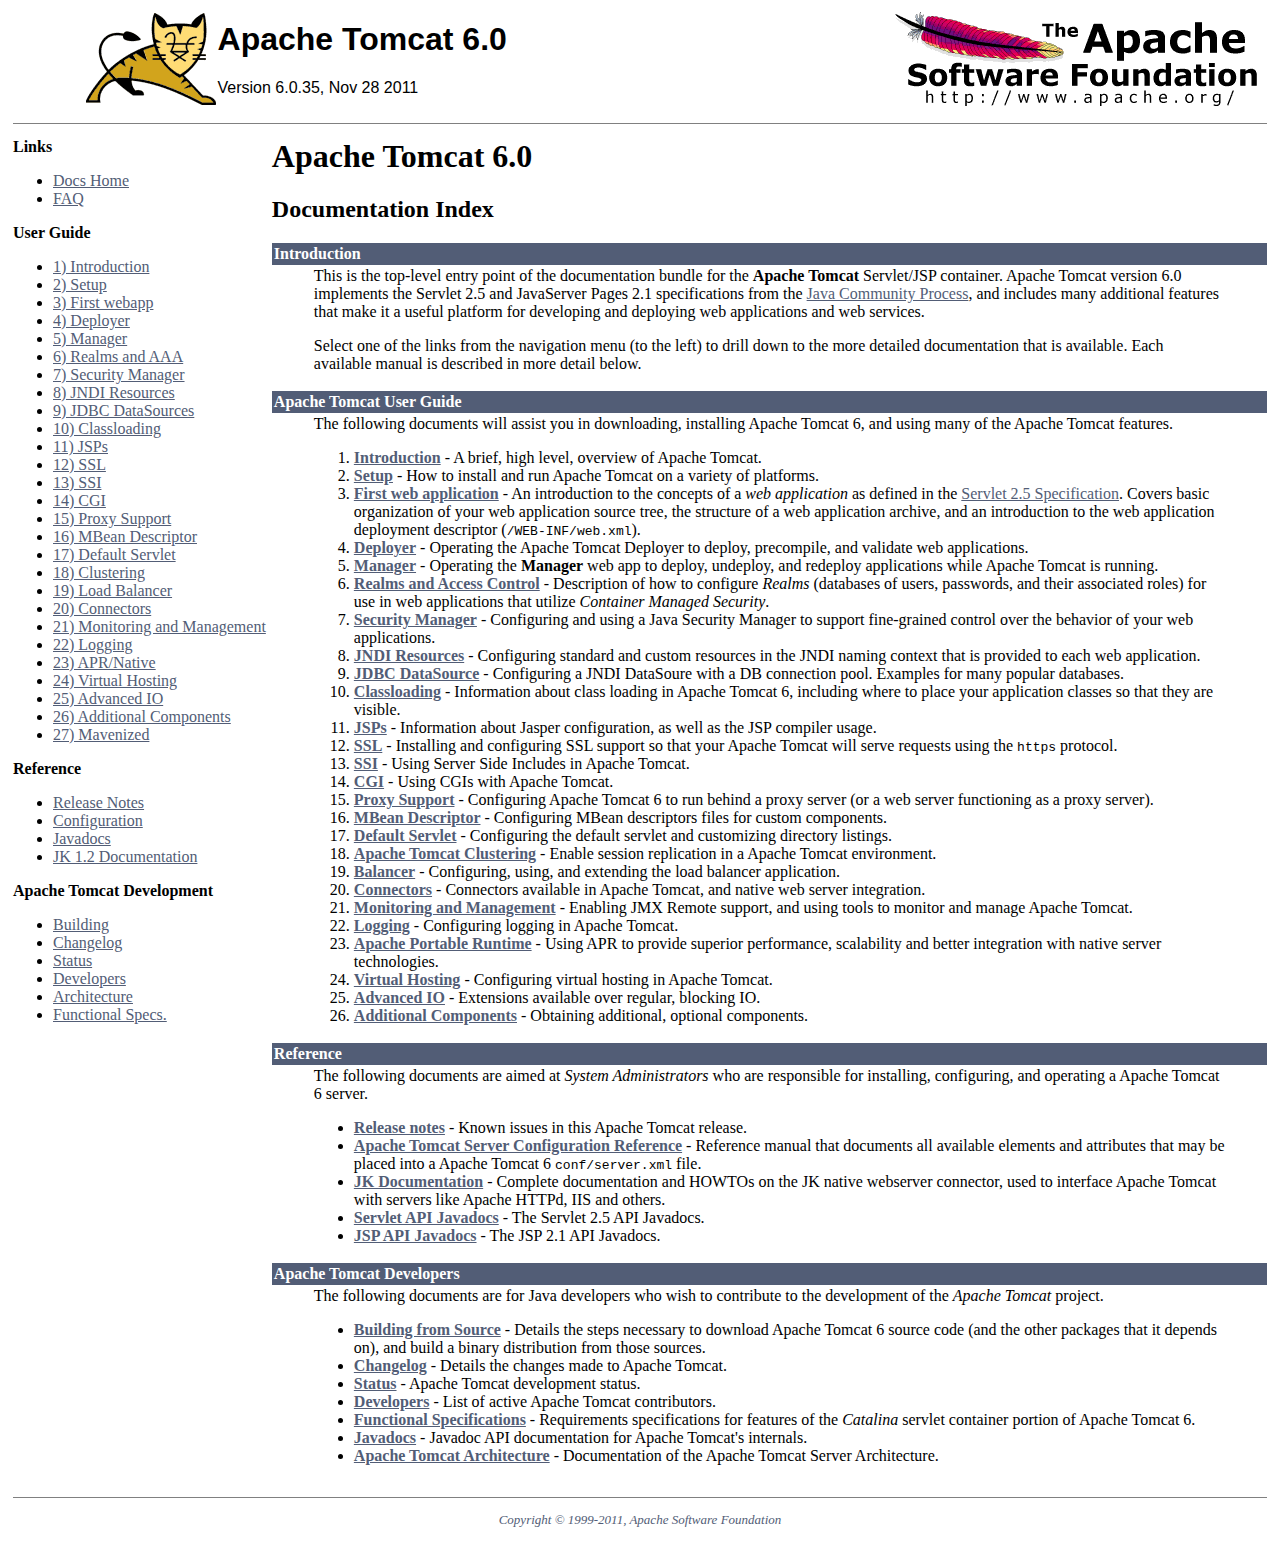
<file: apache-tomcat-6.0.35/webapps/docs/index.html>
<html><head><META http-equiv="Content-Type" content="text/html; charset=iso-8859-1"><title>Apache Tomcat 6.0 (6.0.35) - Documentation Index</title><meta content="Craig R. McClanahan" name="author"><meta content="Remy Maucherat" name="author"><meta content="Yoav Shapira" name="author"><style media="print" type="text/css">
			.noPrint {display: none;}
			td#mainBody {width: 100%;}
		</style></head><body vlink="#525D76" alink="#525D76" link="#525D76" text="#000000" bgcolor="#ffffff"><table cellspacing="0" width="100%" border="0"><!--PAGE HEADER--><tr><td><!--PROJECT LOGO--><a href="http://tomcat.apache.org/"><img border="0" alt="
      The Apache Tomcat Servlet/JSP Container
    " align="right" src="./images/tomcat.gif"></a></td><td><h1><font face="arial,helvetica,sanserif">Apache Tomcat 6.0</font></h1><font face="arial,helvetica,sanserif">Version 6.0.35, Nov 28 2011</font></td><td><!--APACHE LOGO--><a href="http://www.apache.org/"><img border="0" alt="Apache Logo" align="right" src="./images/asf-logo.gif"></a></td></tr></table><table cellspacing="4" width="100%" border="0"><!--HEADER SEPARATOR--><tr><td colspan="2"><hr size="1" noshade></td></tr><tr><!--LEFT SIDE NAVIGATION--><td class="noPrint" nowrap valign="top" width="20%"><p><strong>Links</strong></p><ul><li><a href="index.html">Docs Home</a></li><li><a href="http://wiki.apache.org/tomcat/FAQ">FAQ</a></li></ul><p><strong>User Guide</strong></p><ul><li><a href="introduction.html">1) Introduction</a></li><li><a href="setup.html">2) Setup</a></li><li><a href="appdev/index.html">3) First webapp</a></li><li><a href="deployer-howto.html">4) Deployer</a></li><li><a href="manager-howto.html">5) Manager</a></li><li><a href="realm-howto.html">6) Realms and AAA</a></li><li><a href="security-manager-howto.html">7) Security Manager</a></li><li><a href="jndi-resources-howto.html">8) JNDI Resources</a></li><li><a href="jndi-datasource-examples-howto.html">9) JDBC DataSources</a></li><li><a href="class-loader-howto.html">10) Classloading</a></li><li><a href="jasper-howto.html">11) JSPs</a></li><li><a href="ssl-howto.html">12) SSL</a></li><li><a href="ssi-howto.html">13) SSI</a></li><li><a href="cgi-howto.html">14) CGI</a></li><li><a href="proxy-howto.html">15) Proxy Support</a></li><li><a href="mbeans-descriptor-howto.html">16) MBean Descriptor</a></li><li><a href="default-servlet.html">17) Default Servlet</a></li><li><a href="cluster-howto.html">18) Clustering</a></li><li><a href="balancer-howto.html">19) Load Balancer</a></li><li><a href="connectors.html">20) Connectors</a></li><li><a href="monitoring.html">21) Monitoring and Management</a></li><li><a href="logging.html">22) Logging</a></li><li><a href="apr.html">23) APR/Native</a></li><li><a href="virtual-hosting-howto.html">24) Virtual Hosting</a></li><li><a href="aio.html">25) Advanced IO</a></li><li><a href="extras.html">26) Additional Components</a></li><li><a href="maven-jars.html">27) Mavenized</a></li></ul><p><strong>Reference</strong></p><ul><li><a href="RELEASE-NOTES.txt">Release Notes</a></li><li><a href="config/index.html">Configuration</a></li><li><a href="api/index.html">Javadocs</a></li><li><a href="http://tomcat.apache.org/connectors-doc/">JK 1.2 Documentation</a></li></ul><p><strong>Apache Tomcat Development</strong></p><ul><li><a href="building.html">Building</a></li><li><a href="changelog.html">Changelog</a></li><li><a href="http://wiki.apache.org/tomcat/TomcatVersions">Status</a></li><li><a href="developers.html">Developers</a></li><li><a href="architecture/index.html">Architecture</a></li><li><a href="funcspecs/index.html">Functional Specs.</a></li></ul></td><!--RIGHT SIDE MAIN BODY--><td id="mainBody" align="left" valign="top" width="80%"><h1>Apache Tomcat 6.0</h1><h2>Documentation Index</h2><table cellpadding="2" cellspacing="0" border="0"><tr><td bgcolor="#525D76"><font face="arial,helvetica.sanserif" color="#ffffff"><a name="Introduction"><strong>Introduction</strong></a></font></td></tr><tr><td><blockquote>

<p>This is the top-level entry point of the documentation bundle for the
<strong>Apache Tomcat</strong> Servlet/JSP container.  Apache Tomcat version 6.0
implements the
Servlet 2.5 and JavaServer Pages 2.1 specifications from the
<a href="http://www.jcp.org">Java Community Process</a>, and includes many
additional features that make it a useful platform for developing and deploying
web applications and web services.</p>

<p>Select one of the links from the navigation menu (to the left) to drill
down to the more detailed documentation that is available.  Each available
manual is described in more detail below.</p>

</blockquote></td></tr></table><table cellpadding="2" cellspacing="0" border="0"><tr><td bgcolor="#525D76"><font face="arial,helvetica.sanserif" color="#ffffff"><a name="Apache Tomcat User Guide"><!--()--></a><a name="Apache_Tomcat_User_Guide"><strong>Apache Tomcat User Guide</strong></a></font></td></tr><tr><td><blockquote>

<p>The following documents will assist you in downloading, installing
Apache Tomcat 6, and using many of the Apache Tomcat features.</p>

<ol>
<li><a href="introduction.html"><strong>Introduction</strong></a> - A
    brief, high level, overview of Apache Tomcat.</li>
<li><a href="setup.html"><strong>Setup</strong></a> - How to install and run
    Apache Tomcat on a variety of platforms.</li>
<li><a href="appdev/index.html"><strong>First web application</strong></a>
    - An introduction to the concepts of a <em>web application</em> as defined
    in the <a href="http://wiki.apache.org/tomcat/Specifications">Servlet
    2.5 Specification</a>.  Covers basic organization of your web application
    source tree, the structure of a web application archive, and an
    introduction to the web application deployment descriptor
    (<code>/WEB-INF/web.xml</code>).</li>
<li><a href="deployer-howto.html"><strong>Deployer</strong></a> -
    Operating the Apache Tomcat Deployer to deploy, precompile, and validate web
    applications.</li>
<li><a href="manager-howto.html"><strong>Manager</strong></a> -
    Operating the <strong>Manager</strong> web app to deploy, undeploy, and
    redeploy applications while Apache Tomcat is running.</li>
<li><a href="realm-howto.html"><strong>Realms and Access Control</strong></a>
    - Description of how to configure <em>Realms</em> (databases of users,
    passwords, and their associated roles) for use in web applications that
    utilize <em>Container Managed Security</em>.</li>
<li><a href="security-manager-howto.html"><strong>Security Manager</strong></a>
    - Configuring and using a Java Security Manager to
    support fine-grained control over the behavior of your web applications.
    </li>
<li><a href="jndi-resources-howto.html"><strong>JNDI Resources</strong></a>
    - Configuring standard and custom resources in the JNDI naming context
    that is provided to each web application.</li>
<li><a href="jndi-datasource-examples-howto.html">
    <strong>JDBC DataSource</strong></a>
    - Configuring a JNDI DataSoure with a DB connection pool.
    Examples for many popular databases.</li>
<li><a href="class-loader-howto.html"><strong>Classloading</strong></a>
    - Information about class loading in Apache Tomcat 6, including where to place
    your application classes so that they are visible.</li>
<li><a href="jasper-howto.html"><strong>JSPs</strong></a>
    - Information about Jasper configuration, as well as the JSP compiler
    usage.</li>
<li><a href="ssl-howto.html"><strong>SSL</strong></a> -
    Installing and
    configuring SSL support so that your Apache Tomcat will serve requests using
    the <code>https</code> protocol.</li>
<li><a href="ssi-howto.html"><strong>SSI</strong></a> -
    Using Server Side Includes in Apache Tomcat.</li>
<li><a href="cgi-howto.html"><strong>CGI</strong></a> -
    Using CGIs with Apache Tomcat.</li>
<li><a href="proxy-howto.html"><strong>Proxy Support</strong></a> -
    Configuring Apache Tomcat 6 to run behind a proxy server (or a web server
    functioning as a proxy server).</li>
<li><a href="mbeans-descriptor-howto.html"><strong>MBean Descriptor</strong></a> -
    Configuring MBean descriptors files for custom components.</li>
<li><a href="default-servlet.html"><strong>Default Servlet</strong></a> -
    Configuring the default servlet and customizing directory listings.</li>
<li><a href="cluster-howto.html"><strong>Apache Tomcat Clustering</strong></a> -
    Enable session replication in a Apache Tomcat environment.</li>
<li><a href="balancer-howto.html"><strong>Balancer</strong></a> -
    Configuring, using, and extending the load balancer application.</li>
<li><a href="connectors.html"><strong>Connectors</strong></a> -
    Connectors available in Apache Tomcat, and native web server integration.</li>
<li><a href="monitoring.html"><strong>Monitoring and Management</strong></a> -
    Enabling JMX Remote support, and using tools to monitor and manage Apache Tomcat.</li>
<li><a href="logging.html"><strong>Logging</strong></a> -
    Configuring logging in Apache Tomcat.</li>
<li><a href="apr.html"><strong>Apache Portable Runtime</strong></a> -
    Using APR to provide superior performance, scalability and better
    integration with native server technologies.</li>
<li><a href="virtual-hosting-howto.html"><strong>Virtual Hosting</strong></a> -
    Configuring virtual hosting in Apache Tomcat.</li>
<li><a href="aio.html"><strong>Advanced IO</strong></a> -
    Extensions available over regular, blocking IO.</li>
<li><a href="extras.html"><strong>Additional Components</strong></a> -
    Obtaining additional, optional components.</li>

</ol>

</blockquote></td></tr></table><table cellpadding="2" cellspacing="0" border="0"><tr><td bgcolor="#525D76"><font face="arial,helvetica.sanserif" color="#ffffff"><a name="Reference"><strong>Reference</strong></a></font></td></tr><tr><td><blockquote>

<p>The following documents are aimed at <em>System Administrators</em> who
are responsible for installing, configuring, and operating a Apache Tomcat 6 server.
</p>
<ul>
<li><a href="RELEASE-NOTES.txt"><strong>Release notes</strong></a>
    - Known issues in this Apache Tomcat release.
    </li>
<li><a href="config/index.html"><strong>Apache Tomcat Server Configuration Reference</strong></a>
    - Reference manual that documents all available elements and attributes
      that may be placed into a Apache Tomcat 6 <code>conf/server.xml</code> file.
    </li>
<li><a href="http://tomcat.apache.org/connectors-doc/index.html"><strong>JK Documentation</strong></a>
    - Complete documentation and HOWTOs on the JK native webserver connector,
      used to interface Apache Tomcat with servers like Apache HTTPd, IIS
      and others.</li>
<li><a href="http://download.oracle.com/docs/cd/E17802_01/products/products/servlet/2.5/docs/servlet-2_5-mr2/">
    <strong>Servlet API Javadocs</strong></a> - The Servlet 2.5 API Javadocs.</li>
<li><a href="http://download.oracle.com/docs/cd/E17802_01/products/products/jsp/2.1/docs/jsp-2_1-pfd2/index.html">
    <strong>JSP API Javadocs</strong></a> - The JSP 2.1 API Javadocs.</li>
</ul>

</blockquote></td></tr></table><table cellpadding="2" cellspacing="0" border="0"><tr><td bgcolor="#525D76"><font face="arial,helvetica.sanserif" color="#ffffff"><a name="Apache Tomcat Developers"><!--()--></a><a name="Apache_Tomcat_Developers"><strong>Apache Tomcat Developers</strong></a></font></td></tr><tr><td><blockquote>

<p>The following documents are for Java developers who wish to contribute to
the development of the <em>Apache Tomcat</em> project.</p>
<ul>
<li><a href="building.html"><strong>Building from Source</strong></a> -
    Details the steps necessary to download Apache Tomcat 6 source code (and the
    other packages that it depends on), and build a binary distribution from
    those sources.
    </li>
<li><a href="changelog.html"><strong>Changelog</strong></a> - Details the
    changes made to Apache Tomcat.
    </li>
<li><a href="http://wiki.apache.org/tomcat/TomcatVersions"><strong>Status</strong></a> -
    Apache Tomcat development status.
    </li>
<li><a href="developers.html"><strong>Developers</strong></a> - List of active
    Apache Tomcat contributors.
    </li>
<li><a href="funcspecs/index.html"><strong>Functional Specifications</strong></a>
    - Requirements specifications for features of the <em>Catalina</em> servlet
    container portion of Apache Tomcat 6.</li>
<li><a href="api/index.html"><strong>Javadocs</strong></a>
    - Javadoc API documentation for Apache Tomcat's internals.</li>
<li><a href="architecture/index.html"><strong>Apache Tomcat Architecture</strong></a>
    - Documentation of the Apache Tomcat Server Architecture.</li>
</ul>

</blockquote></td></tr></table></td></tr><!--FOOTER SEPARATOR--><tr><td colspan="2"><hr size="1" noshade></td></tr><!--PAGE FOOTER--><tr><td colspan="2"><div align="center"><font size="-1" color="#525D76"><em>
        Copyright &copy; 1999-2011, Apache Software Foundation
        </em></font></div></td></tr></table></body></html>
</file>
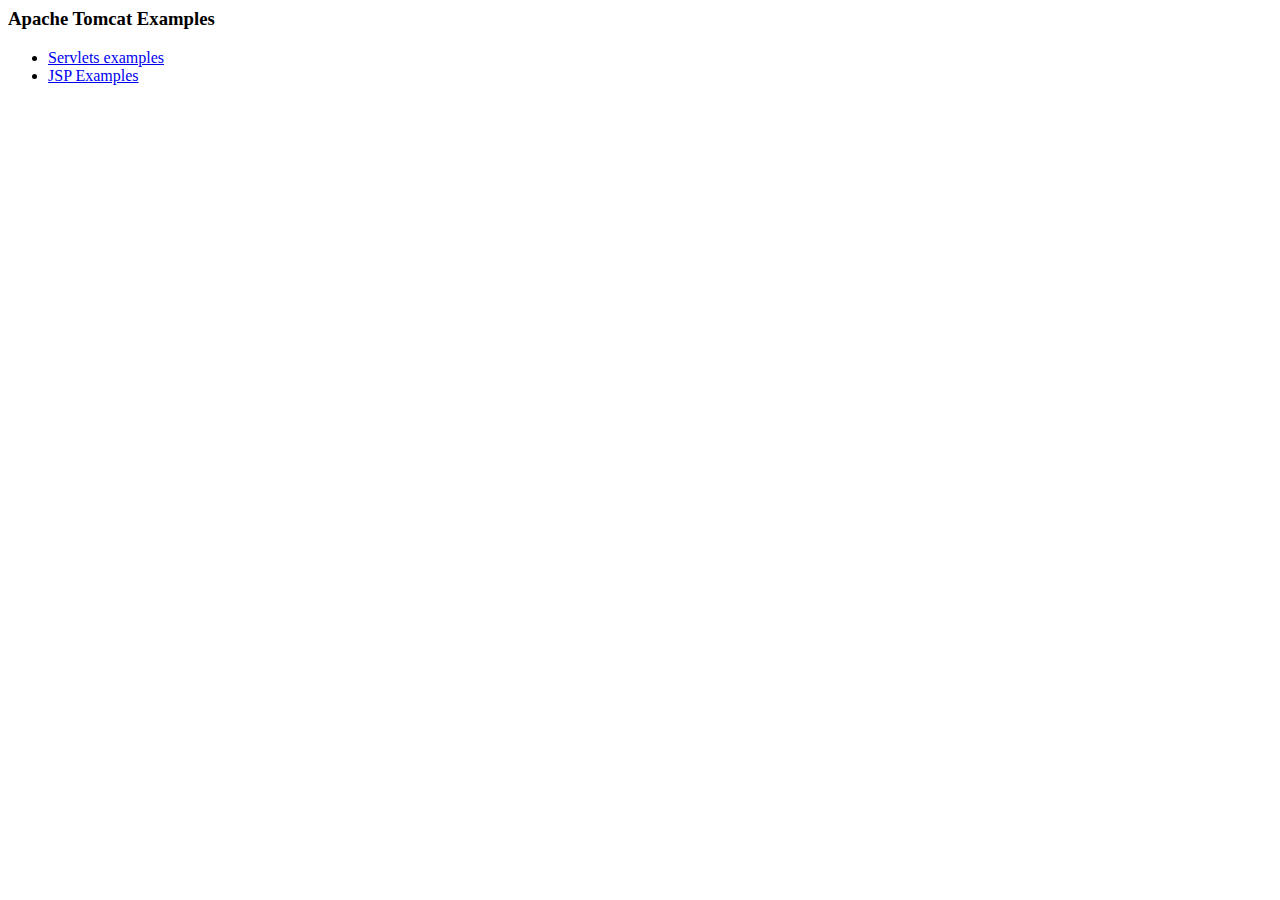
<file: apache-tomcat-6.0.35/webapps/examples/index.html>
<!--
  Licensed to the Apache Software Foundation (ASF) under one or more
  contributor license agreements.  See the NOTICE file distributed with
  this work for additional information regarding copyright ownership.
  The ASF licenses this file to You under the Apache License, Version 2.0
  (the "License"); you may not use this file except in compliance with
  the License.  You may obtain a copy of the License at

      http://www.apache.org/licenses/LICENSE-2.0

  Unless required by applicable law or agreed to in writing, software
  distributed under the License is distributed on an "AS IS" BASIS,
  WITHOUT WARRANTIES OR CONDITIONS OF ANY KIND, either express or implied.
  See the License for the specific language governing permissions and
  limitations under the License.
-->
<!DOCTYPE HTML PUBLIC "-//W3C//DTD HTML 4.0 Transitional//EN">
<HTML><HEAD><TITLE>Apache Tomcat Examples</TITLE>
<META http-equiv=Content-Type content="text/html">
</HEAD>
<BODY>
<P>
<H3>Apache Tomcat Examples</H3>
<P></P>
<ul>
<li><a href="servlets">Servlets examples</a></li>
<li><a href="jsp">JSP Examples</a></li>
</ul>
</BODY></HTML>
</file>
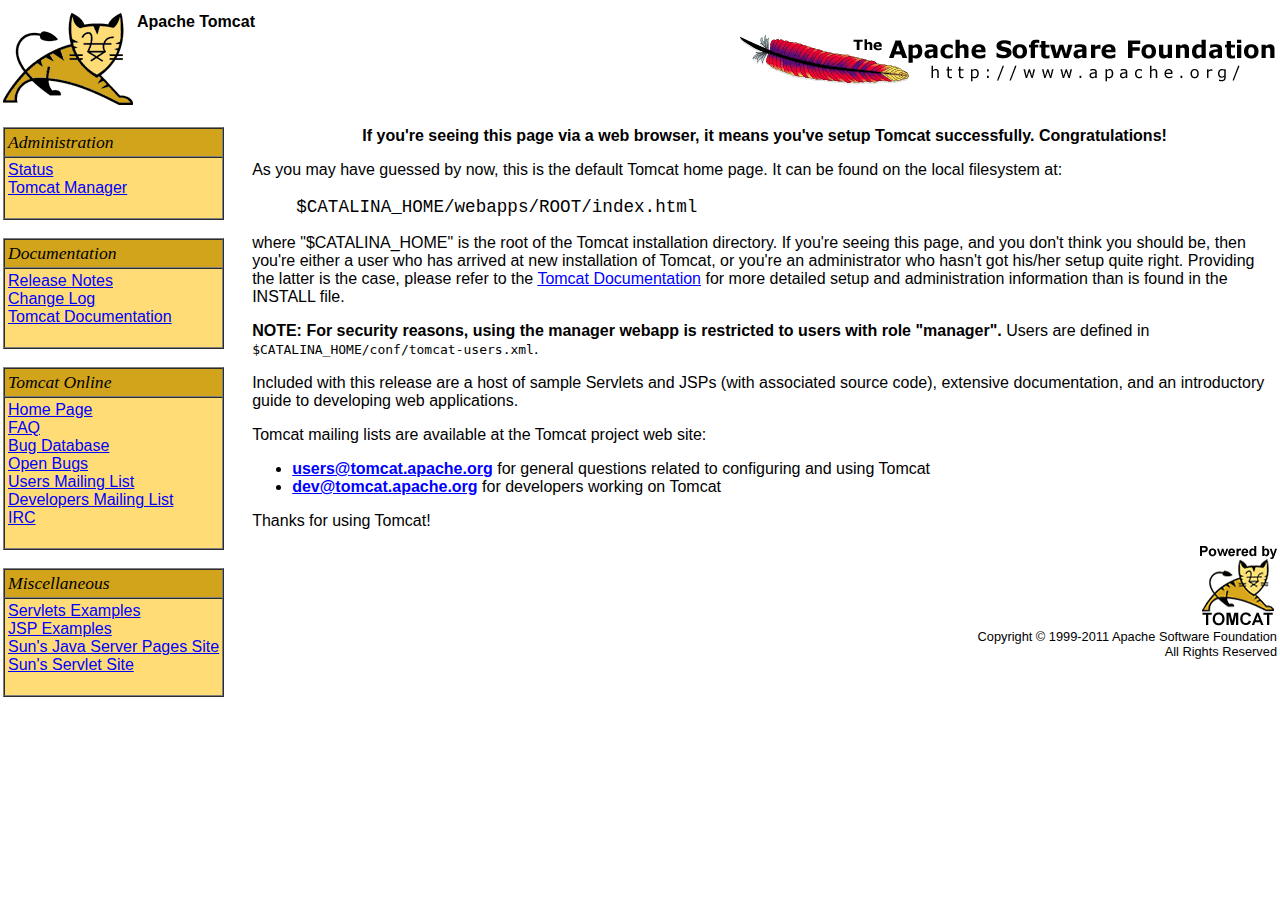
<file: apache-tomcat-6.0.35/webapps/ROOT/index.html>
<!--
  Licensed to the Apache Software Foundation (ASF) under one or more
  contributor license agreements.  See the NOTICE file distributed with
  this work for additional information regarding copyright ownership.
  The ASF licenses this file to You under the Apache License, Version 2.0
  (the "License"); you may not use this file except in compliance with
  the License.  You may obtain a copy of the License at

      http://www.apache.org/licenses/LICENSE-2.0

  Unless required by applicable law or agreed to in writing, software
  distributed under the License is distributed on an "AS IS" BASIS,
  WITHOUT WARRANTIES OR CONDITIONS OF ANY KIND, either express or implied.
  See the License for the specific language governing permissions and
  limitations under the License.
-->
<?xml version="1.0" encoding="ISO-8859-1"?>
<!DOCTYPE html PUBLIC "-//W3C//DTD XHTML 1.0 Strict//EN"
   "http://www.w3.org/TR/xhtml1/DTD/xhtml1-strict.dtd">
<html xmlns="http://www.w3.org/1999/xhtml" xml:lang="en" lang="en">
    <head>
    <title>Apache Tomcat</title>
    <style type="text/css">
    /*<![CDATA[*/
      body {
          color: #000000;
          background-color: #FFFFFF;
	  font-family: Arial, "Times New Roman", Times, serif;
          margin: 10px 0px;
      }

    img {
       border: none;
    }
    
    a:link, a:visited {
        color: blue
    }

    th {
        font-family: Verdana, "Times New Roman", Times, serif;
        font-size: 110%;
        font-weight: normal;
        font-style: italic;
        background: #D2A41C;
        text-align: left;
    }

    td {
        color: #000000;
	font-family: Arial, Helvetica, sans-serif;
    }
    
    td.menu {
        background: #FFDC75;
    }

    .center {
        text-align: center;
    }

    .code {
        color: #000000;
        font-family: "Courier New", Courier, monospace;
        font-size: 110%;
        margin-left: 2.5em;
    }
    
     #banner {
        margin-bottom: 12px;
     }

     p#congrats {
         margin-top: 0;
         font-weight: bold;
         text-align: center;
     }

     p#footer {
         text-align: right;
         font-size: 80%;
     }
     /*]]>*/
   </style>
</head>

<body>

<!-- Header -->
<table id="banner" width="100%">
    <tr>
      <td align="left" style="width:130px">
      <a href="http://tomcat.apache.org/">
        <img src="tomcat.gif" height="92" width="130" alt="The Mighty Tomcat - MEOW!"/>
      </a>
      </td>
      <td align="left" valign="top"><b>Apache Tomcat</b></td>
      <td align="right">
        <a href="http://www.apache.org/">
	  <img src="asf-logo-wide.gif" height="51" width="537" alt="The Apache Software Foundation"/>
	</a>
       </td>
     </tr>
</table>

<table>
    <tr>

        <!-- Table of Contents -->
        <td valign="top">
            <table width="100%" border="1" cellspacing="0" cellpadding="3">
                <tr>
		  <th>Administration</th>
                </tr>
                <tr>
		  <td class="menu">
		    <a href="/manager/status">Status</a><br/>
                    <a href="/manager/html">Tomcat&nbsp;Manager</a><br/>
                    &nbsp;
                  </td>
                </tr>
            </table>

	    <br />
            <table width="100%" border="1" cellspacing="0" cellpadding="3">
                <tr>
		  <th>Documentation</th>
                </tr>
                <tr>
                  <td class="menu">
                    <a href="RELEASE-NOTES.txt">Release&nbsp;Notes</a><br/>
                    <a href="/docs/changelog.html">Change&nbsp;Log</a><br/>
                    <a href="/docs">Tomcat&nbsp;Documentation</a><br/>                        &nbsp;
                    &nbsp;
		    </td>
                </tr>
            </table>
	    
            <br/>
            <table width="100%" border="1" cellspacing="0" cellpadding="3">
                <tr>
                  <th>Tomcat Online</th>
                </tr>
                <tr>
                  <td class="menu">
                    <a href="http://tomcat.apache.org/">Home&nbsp;Page</a><br/>
		    <a href="http://tomcat.apache.org/faq/">FAQ</a><br/>
                    <a href="http://tomcat.apache.org/bugreport.html">Bug&nbsp;Database</a><br/>
                    <a href="http://issues.apache.org/bugzilla/buglist.cgi?bug_status=UNCONFIRMED&amp;bug_status=NEW&amp;bug_status=ASSIGNED&amp;bug_status=REOPENED&amp;bug_status=RESOLVED&amp;resolution=LATER&amp;resolution=REMIND&amp;resolution=---&amp;bugidtype=include&amp;product=Tomcat+6&amp;cmdtype=doit&amp;order=Importance">Open Bugs</a><br/>
                    <a href="http://mail-archives.apache.org/mod_mbox/tomcat-users/">Users&nbsp;Mailing&nbsp;List</a><br/>
                    <a href="http://mail-archives.apache.org/mod_mbox/tomcat-dev/">Developers&nbsp;Mailing&nbsp;List</a><br/>
                    <a href="irc://irc.freenode.net/#tomcat">IRC</a><br/>
		    &nbsp;
                  </td>
                </tr>
            </table>
	    
            <br/>
            <table width="100%" border="1" cellspacing="0" cellpadding="3">
                <tr>
		  <th>Miscellaneous</th>
                </tr>
                <tr>
                  <td class="menu">
                    <a href="/examples/servlets/">Servlets Examples</a><br/>
                    <a href="/examples/jsp/">JSP Examples</a><br/>
                    <a href="http://java.sun.com/products/jsp">Sun's&nbsp;Java&nbsp;Server&nbsp;Pages&nbsp;Site</a><br/>
                    <a href="http://java.sun.com/products/servlet">Sun's&nbsp;Servlet&nbsp;Site</a><br/>
    		    &nbsp;
                  </td>
                </tr>
            </table>
        </td>

        <td style="width:20px">&nbsp;</td>
	
        <!-- Body -->
        <td align="left" valign="top">
          <p id="congrats">If you're seeing this page via a web browser, it means you've setup Tomcat successfully. Congratulations!</p>
 
          <p>As you may have guessed by now, this is the default Tomcat home page. It can be found on the local filesystem at:</p>
          <p class="code">$CATALINA_HOME/webapps/ROOT/index.html</p>
	  
          <p>where "$CATALINA_HOME" is the root of the Tomcat installation directory. If you're seeing this page, and you don't think you should be, then you're either a user who has arrived at new installation of Tomcat, or you're an administrator who hasn't got his/her setup quite right. Providing the latter is the case, please refer to the <a href="/docs">Tomcat Documentation</a> for more detailed setup and administration information than is found in the INSTALL file.</p>

            <p><b>NOTE: For security reasons, using the manager webapp
            is restricted to users with role "manager".</b>
            Users are defined in <code>$CATALINA_HOME/conf/tomcat-users.xml</code>.</p>

            <p>Included with this release are a host of sample Servlets and JSPs (with associated source code), extensive documentation, and an introductory guide to developing web applications.</p>

            <p>Tomcat mailing lists are available at the Tomcat project web site:</p>

           <ul>
               <li><b><a href="mailto:users@tomcat.apache.org">users@tomcat.apache.org</a></b> for general questions related to configuring and using Tomcat</li>
               <li><b><a href="mailto:dev@tomcat.apache.org">dev@tomcat.apache.org</a></b> for developers working on Tomcat</li>
           </ul>

            <p>Thanks for using Tomcat!</p>

            <p id="footer"><img src="tomcat-power.gif" width="77" height="80" alt="Powered by Tomcat"/><br/>
	    &nbsp;

	    Copyright &copy; 1999-2011 Apache Software Foundation<br/>
            All Rights Reserved
            </p>
        </td>

    </tr>
</table>

</body>
</html>
</file>
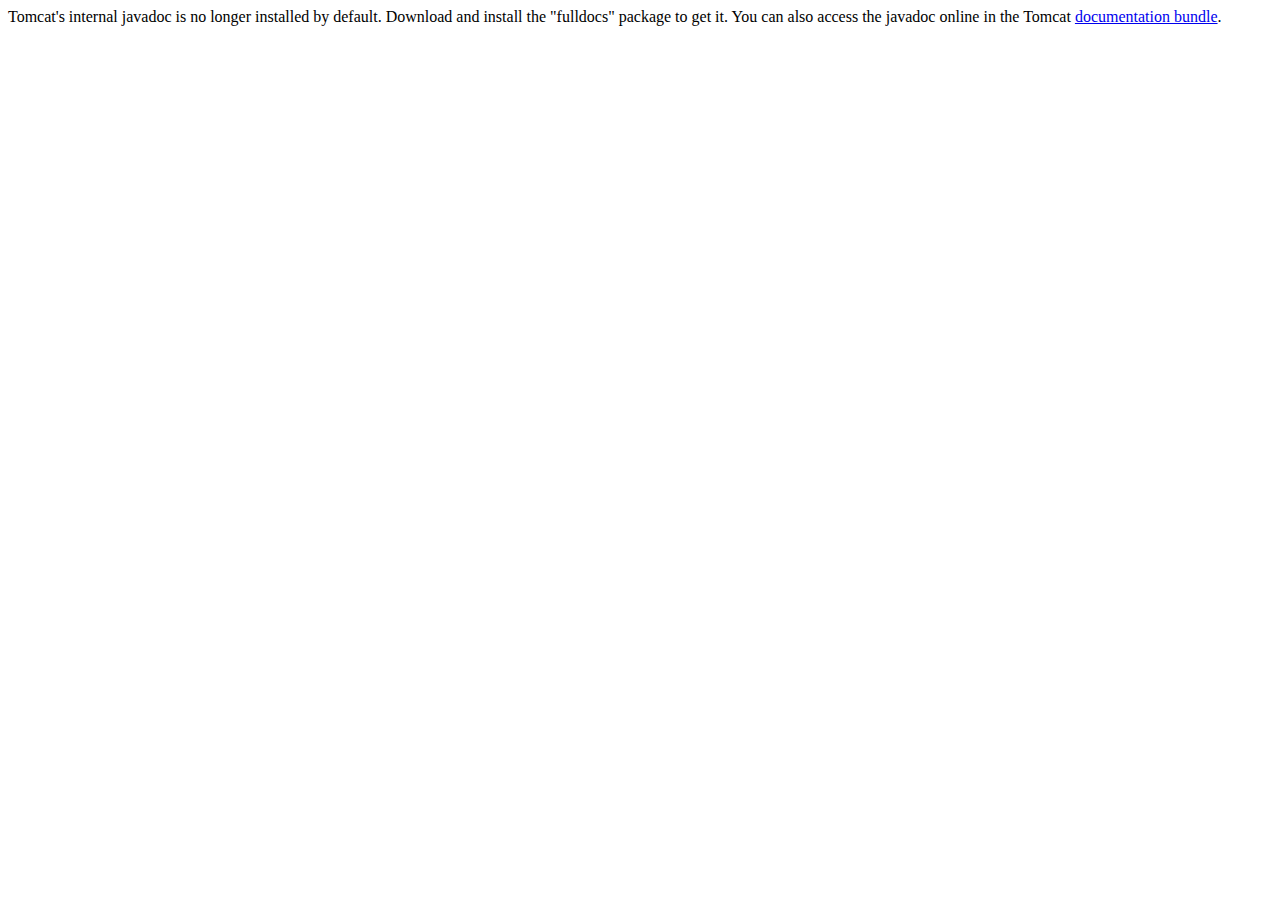
<file: apache-tomcat-6.0.35/webapps/docs/api/index.html>
<!--
  Licensed to the Apache Software Foundation (ASF) under one or more
  contributor license agreements.  See the NOTICE file distributed with
  this work for additional information regarding copyright ownership.
  The ASF licenses this file to You under the Apache License, Version 2.0
  (the "License"); you may not use this file except in compliance with
  the License.  You may obtain a copy of the License at

      http://www.apache.org/licenses/LICENSE-2.0

  Unless required by applicable law or agreed to in writing, software
  distributed under the License is distributed on an "AS IS" BASIS,
  WITHOUT WARRANTIES OR CONDITIONS OF ANY KIND, either express or implied.
  See the License for the specific language governing permissions and
  limitations under the License.
-->
<!doctype html public "-//w3c//dtd html 4.0 transitional//en" "http://www.w3.org/TR/REC-html40/strict.dtd">
<html>
    <head>
    <meta http-equiv="Content-Type" content="text/html; charset=iso-8859-1">
    <title>API docs</title>
</head>

<body>

Tomcat's internal javadoc is no longer installed by default. Download and install 
the "fulldocs" package to get it.

You can also access the javadoc online in the Tomcat 
<a href="http://tomcat.apache.org/tomcat-6.0-doc/">documentation bundle</a>.

</body>
</html>
</file>
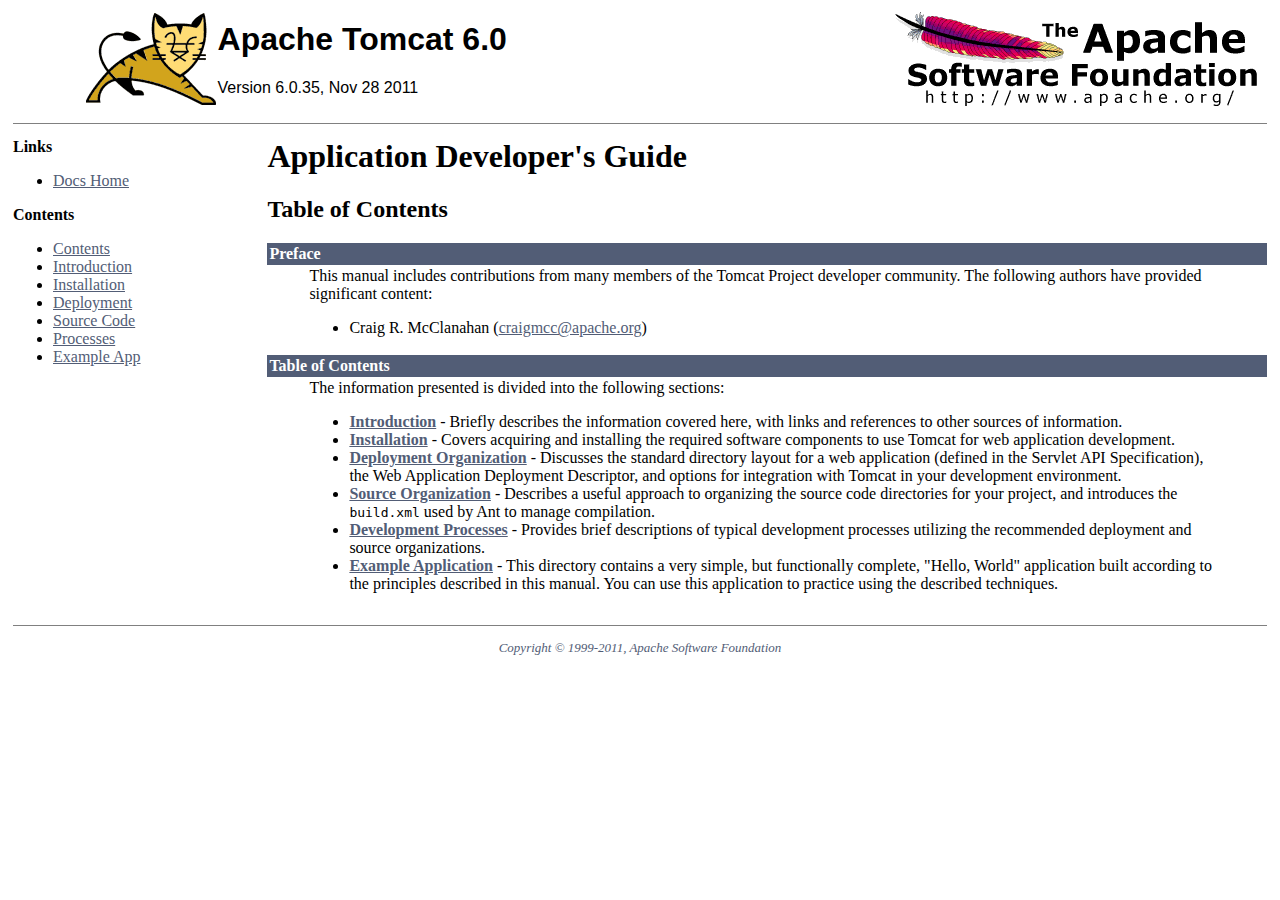
<file: apache-tomcat-6.0.35/webapps/docs/appdev/index.html>
<html><head><META http-equiv="Content-Type" content="text/html; charset=iso-8859-1"><title>Application Developer's Guide (6.0.35) - Table of Contents</title><meta content="Craig R. McClanahan" name="author"><style media="print" type="text/css">
			.noPrint {display: none;}
			td#mainBody {width: 100%;}
		</style></head><body vlink="#525D76" alink="#525D76" link="#525D76" text="#000000" bgcolor="#ffffff"><table cellspacing="0" width="100%" border="0"><!--PAGE HEADER--><tr><td><!--PROJECT LOGO--><a href="http://tomcat.apache.org/"><img border="0" alt="
      The Apache Tomcat Servlet/JSP Container
    " align="right" src="../images/tomcat.gif"></a></td><td><h1><font face="arial,helvetica,sanserif">Apache Tomcat 6.0</font></h1><font face="arial,helvetica,sanserif">Version 6.0.35, Nov 28 2011</font></td><td><!--APACHE LOGO--><a href="http://www.apache.org/"><img border="0" alt="Apache Logo" align="right" src="../images/asf-logo.gif"></a></td></tr></table><table cellspacing="4" width="100%" border="0"><!--HEADER SEPARATOR--><tr><td colspan="2"><hr size="1" noshade></td></tr><tr><!--LEFT SIDE NAVIGATION--><td class="noPrint" nowrap valign="top" width="20%"><p><strong>Links</strong></p><ul><li><a href="../index.html">Docs Home</a></li></ul><p><strong>Contents</strong></p><ul><li><a href="index.html">Contents</a></li><li><a href="introduction.html">Introduction</a></li><li><a href="installation.html">Installation</a></li><li><a href="deployment.html">Deployment</a></li><li><a href="source.html">Source Code</a></li><li><a href="processes.html">Processes</a></li><li><a href="sample/">Example App</a></li></ul></td><!--RIGHT SIDE MAIN BODY--><td id="mainBody" align="left" valign="top" width="80%"><h1>Application Developer's Guide</h1><h2>Table of Contents</h2><table cellpadding="2" cellspacing="0" border="0"><tr><td bgcolor="#525D76"><font face="arial,helvetica.sanserif" color="#ffffff"><a name="Preface"><strong>Preface</strong></a></font></td></tr><tr><td><blockquote>

<p>This manual includes contributions from many members of the Tomcat Project
developer community.  The following authors have provided significant content:
</p>
<ul>
<li>Craig R. McClanahan
    (<a href="mailto:craigmcc@apache.org">craigmcc@apache.org</a>)</li>
</ul>

</blockquote></td></tr></table><table cellpadding="2" cellspacing="0" border="0"><tr><td bgcolor="#525D76"><font face="arial,helvetica.sanserif" color="#ffffff"><a name="Table of Contents"><!--()--></a><a name="Table_of_Contents"><strong>Table of Contents</strong></a></font></td></tr><tr><td><blockquote>

<p>The information presented is divided into the following sections:</p>
<ul>
<li><a href="introduction.html"><strong>Introduction</strong></a> -
    Briefly describes the information covered here, with
    links and references to other sources of information.</li>
<li><a href="installation.html"><strong>Installation</strong></a> -
    Covers acquiring and installing the required software
    components to use Tomcat for web application development.</li>
<li><a href="deployment.html"><strong>Deployment Organization</strong></a> -
    Discusses the standard directory layout for a web application
    (defined in the Servlet API Specification), the Web Application
    Deployment Descriptor, and options for integration with Tomcat
    in your development environment.</li>
<li><a href="source.html"><strong>Source Organization</strong></a> -
    Describes a useful approach to organizing the source code
    directories for your project, and introduces the
    <code>build.xml</code> used by Ant to manage compilation.</li>
<li><a href="processes.html"><strong>Development Processes</strong></a> -
    Provides brief descriptions of typical development processes
    utilizing the recommended deployment and source organizations.</li>
<li><a href="sample/"><strong>Example Application</strong></a> -
    This directory contains a very simple, but functionally complete,
    "Hello, World" application built according to the principles
    described in this manual.  You can use this application to
    practice using the described techniques.</li>
</ul>

</blockquote></td></tr></table></td></tr><!--FOOTER SEPARATOR--><tr><td colspan="2"><hr size="1" noshade></td></tr><!--PAGE FOOTER--><tr><td colspan="2"><div align="center"><font size="-1" color="#525D76"><em>
        Copyright &copy; 1999-2011, Apache Software Foundation
        </em></font></div></td></tr></table></body></html>
</file>
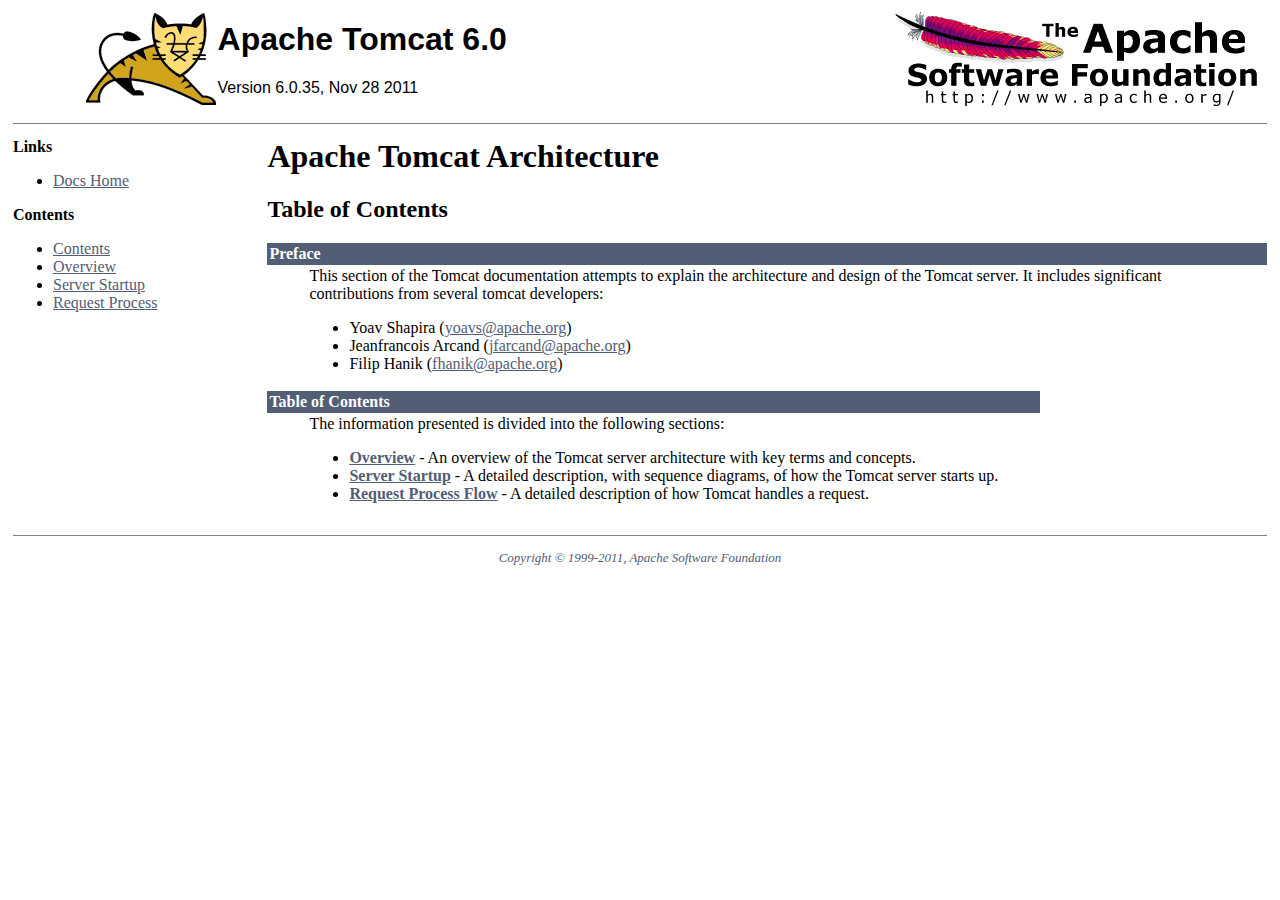
<file: apache-tomcat-6.0.35/webapps/docs/architecture/index.html>
<html><head><META http-equiv="Content-Type" content="text/html; charset=iso-8859-1"><title>Apache Tomcat Architecture (6.0.35) - Table of Contents</title><meta content="Yoav Shapira" name="author"><style media="print" type="text/css">
			.noPrint {display: none;}
			td#mainBody {width: 100%;}
		</style></head><body vlink="#525D76" alink="#525D76" link="#525D76" text="#000000" bgcolor="#ffffff"><table cellspacing="0" width="100%" border="0"><!--PAGE HEADER--><tr><td><!--PROJECT LOGO--><a href="http://tomcat.apache.org/"><img border="0" alt="
      The Apache Tomcat Servlet/JSP Container
    " align="right" src="../images/tomcat.gif"></a></td><td><h1><font face="arial,helvetica,sanserif">Apache Tomcat 6.0</font></h1><font face="arial,helvetica,sanserif">Version 6.0.35, Nov 28 2011</font></td><td><!--APACHE LOGO--><a href="http://www.apache.org/"><img border="0" alt="Apache Logo" align="right" src="../images/asf-logo.gif"></a></td></tr></table><table cellspacing="4" width="100%" border="0"><!--HEADER SEPARATOR--><tr><td colspan="2"><hr size="1" noshade></td></tr><tr><!--LEFT SIDE NAVIGATION--><td class="noPrint" nowrap valign="top" width="20%"><p><strong>Links</strong></p><ul><li><a href="../index.html">Docs Home</a></li></ul><p><strong>Contents</strong></p><ul><li><a href="index.html">Contents</a></li><li><a href="overview.html">Overview</a></li><li><a href="startup.html">Server Startup</a></li><li><a href="requestProcess.html">Request Process</a></li></ul></td><!--RIGHT SIDE MAIN BODY--><td id="mainBody" align="left" valign="top" width="80%"><h1>Apache Tomcat Architecture</h1><h2>Table of Contents</h2><table cellpadding="2" cellspacing="0" border="0"><tr><td bgcolor="#525D76"><font face="arial,helvetica.sanserif" color="#ffffff"><a name="Preface"><strong>Preface</strong></a></font></td></tr><tr><td><blockquote>

<p>This section of the Tomcat documentation attempts to explain
the architecture and design of the Tomcat server.  It includes significant
contributions from several tomcat developers:
</p>
<ul>
<li>Yoav Shapira
    (<a href="mailto:yoavs@apache.org">yoavs@apache.org</a>)</li>
<li>Jeanfrancois Arcand
    (<a href="mailto:jfarcand@apache.org">jfarcand@apache.org</a>)</li>
<li>Filip Hanik
    (<a href="mailto:fhanik@apache.org">fhanik@apache.org</a>)</li>
</ul>

</blockquote></td></tr></table><table cellpadding="2" cellspacing="0" border="0"><tr><td bgcolor="#525D76"><font face="arial,helvetica.sanserif" color="#ffffff"><a name="Table of Contents"><!--()--></a><a name="Table_of_Contents"><strong>Table of Contents</strong></a></font></td></tr><tr><td><blockquote>

<p>The information presented is divided into the following sections:</p>
<ul>
<li><a href="overview.html"><strong>Overview</strong></a> -
    An overview of the Tomcat server architecture with key terms
    and concepts.</li>
<li><a href="startup.html"><strong>Server Startup</strong></a> -
    A detailed description, with sequence diagrams, of how the Tomcat
    server starts up.</li>
<li><a href="requestProcess.html"><strong>Request Process Flow</strong></a> -
    A detailed description of how Tomcat handles a request.</li>
</ul>

</blockquote></td></tr></table></td></tr><!--FOOTER SEPARATOR--><tr><td colspan="2"><hr size="1" noshade></td></tr><!--PAGE FOOTER--><tr><td colspan="2"><div align="center"><font size="-1" color="#525D76"><em>
        Copyright &copy; 1999-2011, Apache Software Foundation
        </em></font></div></td></tr></table></body></html>
</file>
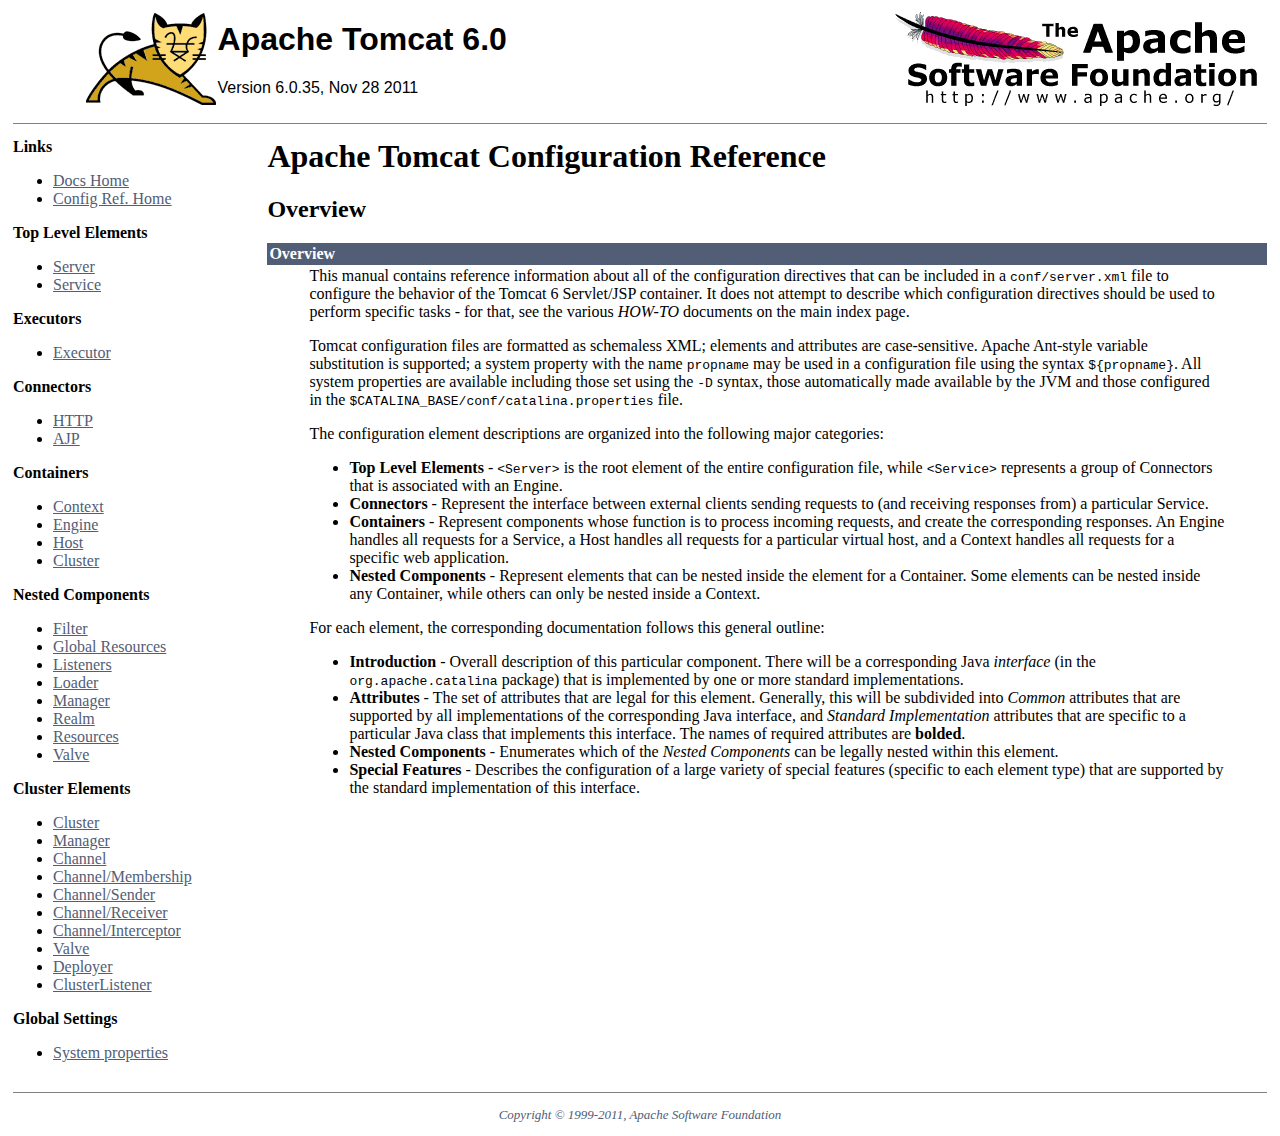
<file: apache-tomcat-6.0.35/webapps/docs/config/index.html>
<html><head><META http-equiv="Content-Type" content="text/html; charset=iso-8859-1"><title>Apache Tomcat Configuration Reference (6.0.35) - Overview</title><meta content="Craig R. McClanahan" name="author"><style media="print" type="text/css">
			.noPrint {display: none;}
			td#mainBody {width: 100%;}
		</style></head><body vlink="#525D76" alink="#525D76" link="#525D76" text="#000000" bgcolor="#ffffff"><table cellspacing="0" width="100%" border="0"><!--PAGE HEADER--><tr><td><!--PROJECT LOGO--><a href="http://tomcat.apache.org/"><img border="0" alt="
    The Apache Tomcat Servlet/JSP Container
  " align="right" src="../images/tomcat.gif"></a></td><td><h1><font face="arial,helvetica,sanserif">Apache Tomcat 6.0</font></h1><font face="arial,helvetica,sanserif">Version 6.0.35, Nov 28 2011</font></td><td><!--APACHE LOGO--><a href="http://www.apache.org/"><img border="0" alt="Apache Logo" align="right" src="../images/asf-logo.gif"></a></td></tr></table><table cellspacing="4" width="100%" border="0"><!--HEADER SEPARATOR--><tr><td colspan="2"><hr size="1" noshade></td></tr><tr><!--LEFT SIDE NAVIGATION--><td class="noPrint" nowrap valign="top" width="20%"><p><strong>Links</strong></p><ul><li><a href="../index.html">Docs Home</a></li><li><a href="index.html">Config Ref. Home</a></li></ul><p><strong>Top Level Elements</strong></p><ul><li><a href="server.html">Server</a></li><li><a href="service.html">Service</a></li></ul><p><strong>Executors</strong></p><ul><li><a href="executor.html">Executor</a></li></ul><p><strong>Connectors</strong></p><ul><li><a href="http.html">HTTP</a></li><li><a href="ajp.html">AJP</a></li></ul><p><strong>Containers</strong></p><ul><li><a href="context.html">Context</a></li><li><a href="engine.html">Engine</a></li><li><a href="host.html">Host</a></li><li><a href="cluster.html">Cluster</a></li></ul><p><strong>Nested Components</strong></p><ul><li><a href="filter.html">Filter</a></li><li><a href="globalresources.html">Global Resources</a></li><li><a href="listeners.html">Listeners</a></li><li><a href="loader.html">Loader</a></li><li><a href="manager.html">Manager</a></li><li><a href="realm.html">Realm</a></li><li><a href="resources.html">Resources</a></li><li><a href="valve.html">Valve</a></li></ul><p><strong>Cluster Elements</strong></p><ul><li><a href="cluster.html">Cluster</a></li><li><a href="cluster-manager.html">Manager</a></li><li><a href="cluster-channel.html">Channel</a></li><li><a href="cluster-membership.html">Channel/Membership</a></li><li><a href="cluster-sender.html">Channel/Sender</a></li><li><a href="cluster-receiver.html">Channel/Receiver</a></li><li><a href="cluster-interceptor.html">Channel/Interceptor</a></li><li><a href="cluster-valve.html">Valve</a></li><li><a href="cluster-deployer.html">Deployer</a></li><li><a href="cluster-listener.html">ClusterListener</a></li></ul><p><strong>Global Settings</strong></p><ul><li><a href="systemprops.html">System properties</a></li></ul></td><!--RIGHT SIDE MAIN BODY--><td id="mainBody" align="left" valign="top" width="80%"><h1>Apache Tomcat Configuration Reference</h1><h2>Overview</h2><table cellpadding="2" cellspacing="0" border="0"><tr><td bgcolor="#525D76"><font face="arial,helvetica.sanserif" color="#ffffff"><a name="Overview"><strong>Overview</strong></a></font></td></tr><tr><td><blockquote>

<p>This manual contains reference information about all of the configuration
directives that can be included in a <code>conf/server.xml</code> file to
configure the behavior of the Tomcat 6 Servlet/JSP container.  It does not
attempt to describe which configuration directives should be used to perform
specific tasks - for that, see the various <em>HOW-TO</em> documents on the
main index page.</p>

<p>Tomcat configuration files are formatted as schemaless XML; elements and
attributes are case-sensitive. Apache Ant-style variable substitution
is supported; a system property with the name <code>propname</code> may be
used in a configuration file using the syntax <code>${propname}</code>. All
system properties are available including those set using the <code>-D</code>
syntax, those automatically made available by the JVM and those configured in
the <code>$CATALINA_BASE/conf/catalina.properties</code> file.
</p>

<p>The configuration element descriptions are organized into the following
major categories:</p>
<ul>
<li><strong>Top Level Elements</strong> - <code>&lt;Server&gt;</code> is the
    root element of the entire configuration file, while
    <code>&lt;Service&gt;</code> represents a group of Connectors that is
    associated with an Engine.</li>
<li><strong>Connectors</strong> - Represent the interface between external
    clients sending requests to (and receiving responses from) a particular
    Service.</li>
<li><strong>Containers</strong> - Represent components whose function is to
    process incoming requests, and create the corresponding responses.
    An Engine handles all requests for a Service, a Host handles all requests
    for a particular virtual host, and a Context handles all requests for a
    specific web application.</li>
<li><strong>Nested Components</strong> - Represent elements that can be
    nested inside the element for a Container.  Some elements can be nested
    inside any Container, while others can only be nested inside a
    Context.</li>
</ul>

<p>For each element, the corresponding documentation follows this general
outline:</p>
<ul>
<li><strong>Introduction</strong> - Overall description of this particular
    component.  There will be a corresponding Java <em>interface</em> (in
    the <code>org.apache.catalina</code> package) that is implemented by one
    or more standard implementations.</li>
<li><strong>Attributes</strong> - The set of attributes that are legal for
    this element.  Generally, this will be subdivided into <em>Common</em>
    attributes that are supported by all implementations of the corresponding
    Java interface, and <em>Standard Implementation</em> attributes that are
    specific to a particular Java class that implements this interface.
    The names of required attributes are <strong>bolded</strong>.</li>
<li><strong>Nested Components</strong> - Enumerates which of the <em>Nested
    Components</em> can be legally nested within this element.</li>
<li><strong>Special Features</strong> - Describes the configuration of a large
    variety of special features (specific to each element type) that are
    supported by the standard implementation of this interface.</li>
</ul>

</blockquote></td></tr></table></td></tr><!--FOOTER SEPARATOR--><tr><td colspan="2"><hr size="1" noshade></td></tr><!--PAGE FOOTER--><tr><td colspan="2"><div align="center"><font size="-1" color="#525D76"><em>
        Copyright &copy; 1999-2011, Apache Software Foundation
        </em></font></div></td></tr></table></body></html>
</file>
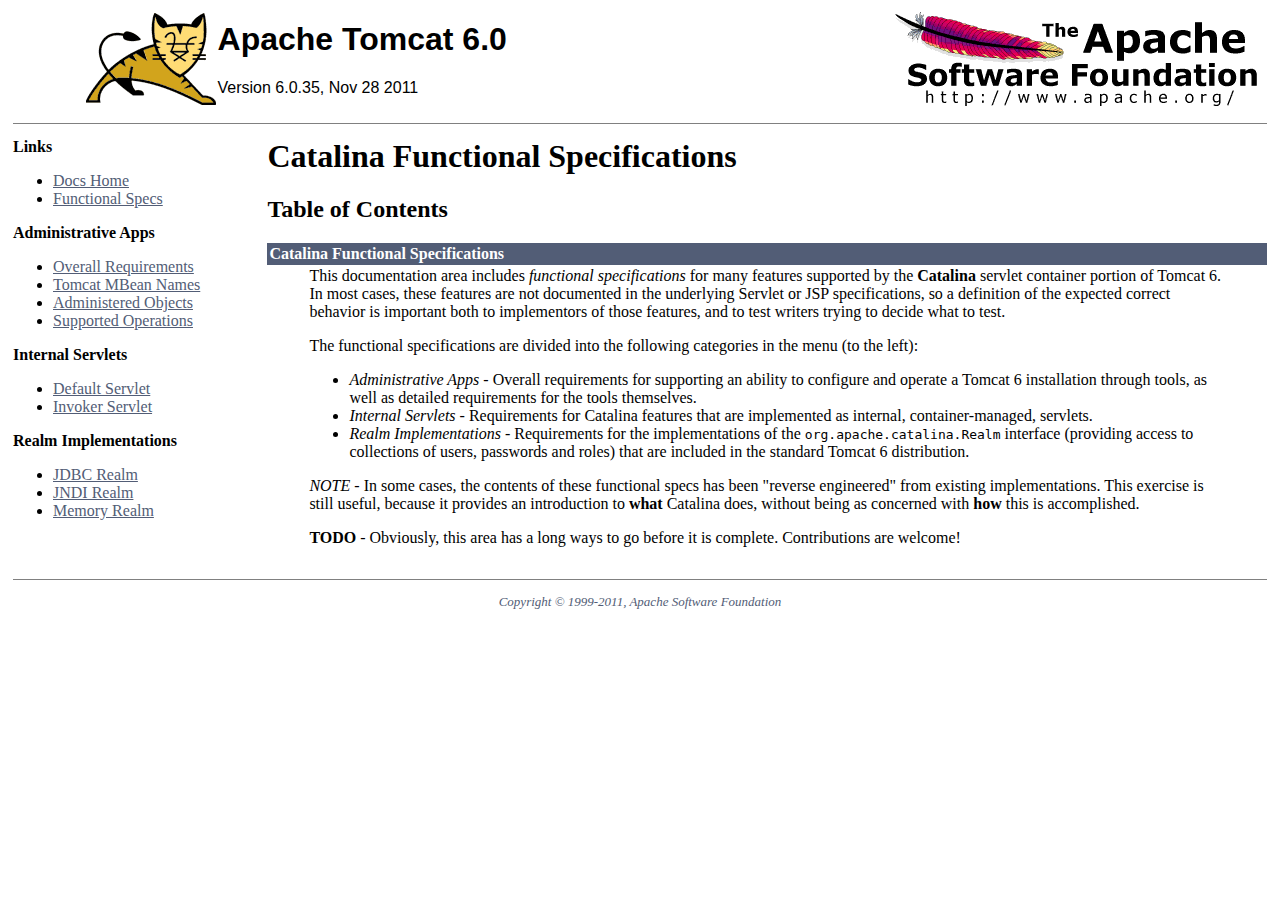
<file: apache-tomcat-6.0.35/webapps/docs/funcspecs/index.html>
<html><head><META http-equiv="Content-Type" content="text/html; charset=iso-8859-1"><title>Catalina Functional Specifications (6.0.35) - Table of Contents</title><meta content="Craig R. McClanahan" name="author"><style media="print" type="text/css">
			.noPrint {display: none;}
			td#mainBody {width: 100%;}
		</style></head><body vlink="#525D76" alink="#525D76" link="#525D76" text="#000000" bgcolor="#ffffff"><table cellspacing="0" width="100%" border="0"><!--PAGE HEADER--><tr><td><!--PROJECT LOGO--><a href="http://tomcat.apache.org/"><img border="0" alt="
      Catalina Functional Specifications
    " align="right" src="../images/tomcat.gif"></a></td><td><h1><font face="arial,helvetica,sanserif">Apache Tomcat 6.0</font></h1><font face="arial,helvetica,sanserif">Version 6.0.35, Nov 28 2011</font></td><td><!--APACHE LOGO--><a href="http://www.apache.org/"><img border="0" alt="Apache Logo" align="right" src="../images/asf-logo.gif"></a></td></tr></table><table cellspacing="4" width="100%" border="0"><!--HEADER SEPARATOR--><tr><td colspan="2"><hr size="1" noshade></td></tr><tr><!--LEFT SIDE NAVIGATION--><td class="noPrint" nowrap valign="top" width="20%"><p><strong>Links</strong></p><ul><li><a href="../index.html">Docs Home</a></li><li><a href="index.html">Functional Specs</a></li></ul><p><strong>Administrative Apps</strong></p><ul><li><a href="fs-admin-apps.html">Overall Requirements</a></li><li><a href="mbean-names.html">Tomcat MBean Names</a></li><li><a href="fs-admin-objects.html">Administered Objects</a></li><li><a href="fs-admin-opers.html">Supported Operations</a></li></ul><p><strong>Internal Servlets</strong></p><ul><li><a href="fs-default.html">Default Servlet</a></li><li><a href="fs-invoker.html">Invoker Servlet</a></li></ul><p><strong>Realm Implementations</strong></p><ul><li><a href="fs-jdbc-realm.html">JDBC Realm</a></li><li><a href="fs-jndi-realm.html">JNDI Realm</a></li><li><a href="fs-memory-realm.html">Memory Realm</a></li></ul></td><!--RIGHT SIDE MAIN BODY--><td id="mainBody" align="left" valign="top" width="80%"><h1>Catalina Functional Specifications</h1><h2>Table of Contents</h2><table cellpadding="2" cellspacing="0" border="0"><tr><td bgcolor="#525D76"><font face="arial,helvetica.sanserif" color="#ffffff"><a name="Catalina Functional Specifications"><!--()--></a><a name="Catalina_Functional_Specifications"><strong>Catalina Functional Specifications</strong></a></font></td></tr><tr><td><blockquote>

<p>This documentation area includes <em>functional specifications</em> for
many features supported by the <strong>Catalina</strong> servlet container
portion of Tomcat 6.  In most cases, these features are not documented in the
underlying Servlet or JSP specifications, so a definition of the expected
correct behavior is important both to implementors of those features, and to
test writers trying to decide what to test.</p>

<p>The functional specifications are divided into the following categories
in the menu (to the left):</p>
<ul>
<li><em>Administrative Apps</em> - Overall requirements for supporting an
    ability to configure and operate a Tomcat 6 installation through tools,
    as well as detailed requirements for the tools themselves.</li>
<li><em>Internal Servlets</em> - Requirements for Catalina features that are
    implemented as internal, container-managed, servlets.</li>
<li><em>Realm Implementations</em> - Requirements for the implementations of
    the <code>org.apache.catalina.Realm</code> interface (providing access to
    collections of users, passwords and roles) that are included in the
    standard Tomcat 6 distribution.</li>
</ul>

<p><em>NOTE</em> - In some cases, the contents of these functional specs has
been "reverse engineered" from existing implementations.  This exercise is
still useful, because it provides an introduction to <strong>what</strong>
Catalina does, without being as concerned with <strong>how</strong> this is
accomplished.</p>

<p><strong>TODO</strong> - Obviously, this area has a long ways to go before
it is complete.  Contributions are welcome!</p>

</blockquote></td></tr></table></td></tr><!--FOOTER SEPARATOR--><tr><td colspan="2"><hr size="1" noshade></td></tr><!--PAGE FOOTER--><tr><td colspan="2"><div align="center"><font size="-1" color="#525D76"><em>
        Copyright &copy; 1999-2011, Apache Software Foundation
        </em></font></div></td></tr></table></body></html>
</file>
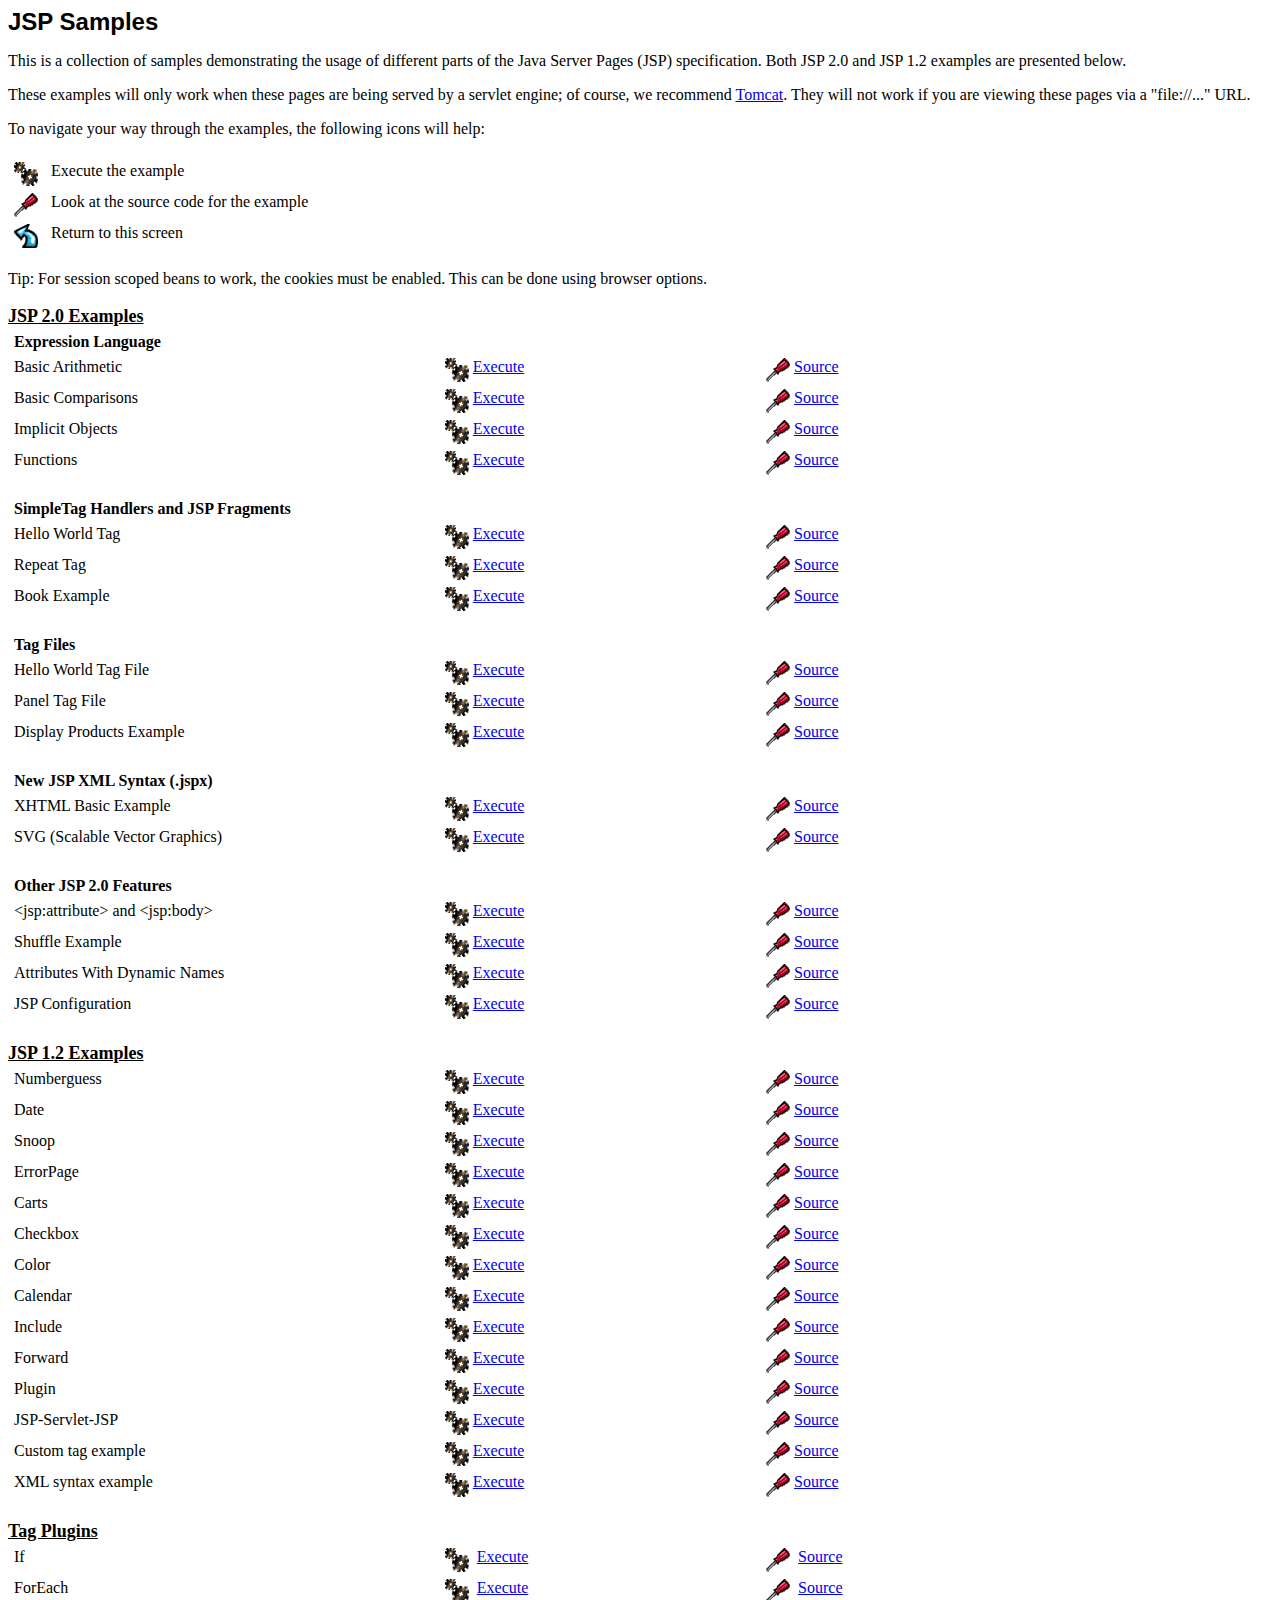
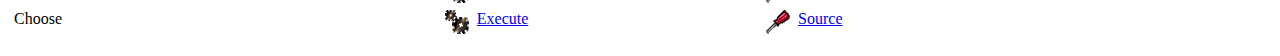
<file: apache-tomcat-6.0.35/webapps/examples/jsp/index.html>
<!doctype html public "-//w3c//dtd html 4.0 transitional//en">
<html>
<!--
 Licensed to the Apache Software Foundation (ASF) under one or more
  contributor license agreements.  See the NOTICE file distributed with
  this work for additional information regarding copyright ownership.
  The ASF licenses this file to You under the Apache License, Version 2.0
  (the "License"); you may not use this file except in compliance with
  the License.  You may obtain a copy of the License at

      http://www.apache.org/licenses/LICENSE-2.0

  Unless required by applicable law or agreed to in writing, software
  distributed under the License is distributed on an "AS IS" BASIS,
  WITHOUT WARRANTIES OR CONDITIONS OF ANY KIND, either express or implied.
  See the License for the specific language governing permissions and
  limitations under the License.
-->
<head>
   <meta http-equiv="Content-Type" content="text/html; charset=iso-8859-1">
   <meta name="GENERATOR" content="Mozilla/4.61 [en] (WinNT; I) [Netscape]">
   <meta name="Author" content="Anil K. Vijendran">
   <title>JSP Examples</title>
</head>
<body bgcolor="#FFFFFF">
<b><font face="Arial, Helvetica, sans-serif"><font size=+2>JSP
Samples</font></font></b>
<p>This is a collection of samples demonstrating the usage of different
parts of the Java Server Pages (JSP) specification.  Both JSP 2.0 and
JSP 1.2 examples are presented below.
<p>These examples will only work when these pages are being served by a
servlet engine; of course, we recommend
<a href="http://tomcat.apache.org/">Tomcat</a>.
They will not work if you are viewing these pages via a
"file://..." URL.
<p>To navigate your way through the examples, the following icons will
help:
<br>&nbsp;
<table BORDER=0 CELLSPACING=5 WIDTH="85%" >
<tr VALIGN=TOP>
<td WIDTH="30"><img SRC="images/execute.gif" ></td>

<td>Execute the example</td>
</tr>

<tr VALIGN=TOP>
<td WIDTH="30"><img SRC="images/code.gif" height=24 width=24></td>

<td>Look at the source code for the example</td>
</tr>

<!--<tr VALIGN=TOP>
<td WIDTH="30"><img SRC="images/read.gif" height=24 width=24></td>

<td>Read more about this feature</td>
-->

</tr>
<tr VALIGN=TOP>
<td WIDTH="30"><img SRC="images/return.gif" height=24 width=24></td>

<td>Return to this screen</td>
</tr>
</table>

<p>Tip: For session scoped beans to work, the cookies must be enabled.
This can be done using browser options.
<br>&nbsp;
<br>
<b><u><font size="+1">JSP 2.0 Examples</font></u></b><br>

<table BORDER=0 CELLSPACING=5 WIDTH="85%" >
<tr valign=TOP>
<td><b>Expression Language</b></td>
</tr>

<tr valign=TOP>
<td>Basic Arithmetic</td>
<td valign=TOP width="30%"><a href="jsp2/el/basic-arithmetic.jsp"><img src="images/execute.gif" hspace=4 border=0  align=top></a><a href="jsp2/el/basic-arithmetic.jsp">Execute</a></td>

<td width="30%"><a href="jsp2/el/basic-arithmetic.html"><img SRC="images/code.gif" HSPACE=4 BORDER=0 height=24 width=24 align=TOP></a><a href="jsp2/el/basic-arithmetic.html">Source</a></td>
</tr>

<tr valign=TOP>
<td>Basic Comparisons</td>
<td valign=TOP width="30%"><a href="jsp2/el/basic-comparisons.jsp"><img src="images/execute.gif" hspace=4 border=0  align=top></a><a href="jsp2/el/basic-comparisons.jsp">Execute</a></td>

<td width="30%"><a href="jsp2/el/basic-comparisons.html"><img SRC="images/code.gif" HSPACE=4 BORDER=0 height=24 width=24 align=TOP></a><a href="jsp2/el/basic-comparisons.html">Source</a></td>
</tr>

<tr valign=TOP>
<td>Implicit Objects</td>
<td valign=TOP width="30%"><a href="jsp2/el/implicit-objects.jsp?foo=bar"><img src="images/execute.gif" hspace=4 border=0  align=top></a><a href="jsp2/el/implicit-objects.jsp?foo=bar">Execute</a></td>

<td width="30%"><a href="jsp2/el/implicit-objects.html"><img SRC="images/code.gif" HSPACE=4 BORDER=0 height=24 width=24 align=TOP></a><a href="jsp2/el/implicit-objects.html">Source</a></td>
</tr>
<tr valign=TOP>

<td>Functions</td>
<td valign=TOP width="30%"><a href="jsp2/el/functions.jsp?foo=JSP+2.0"><img src="images/execute.gif" hspace=4 border=0  align=top></a><a href="jsp2/el/functions.jsp?foo=JSP+2.0">Execute</a></td>

<td width="30%"><a href="jsp2/el/functions.html"><img SRC="images/code.gif" HSPACE=4 BORDER=0 height=24 width=24 align=TOP></a><a href="jsp2/el/functions.html">Source</a></td>
</tr>

<tr valign=TOP>
<td><br><b>SimpleTag Handlers and JSP Fragments</b></td>
</tr>

<tr valign=TOP>
<td>Hello World Tag</td>
<td valign=TOP width="30%"><a href="jsp2/simpletag/hello.jsp"><img src="images/execute.gif" hspace=4 border=0  align=top></a><a href="jsp2/simpletag/hello.jsp">Execute</a></td>

<td width="30%"><a href="jsp2/simpletag/hello.html"><img SRC="images/code.gif" HSPACE=4 BORDER=0 height=24 width=24 align=TOP></a><a href="jsp2/simpletag/hello.html">Source</a></td>
</tr>

<tr valign=TOP>
<td>Repeat Tag</td>
<td valign=TOP width="30%"><a href="jsp2/simpletag/repeat.jsp"><img src="images/execute.gif" hspace=4 border=0  align=top></a><a href="jsp2/simpletag/repeat.jsp">Execute</a></td>

<td width="30%"><a href="jsp2/simpletag/repeat.html"><img SRC="images/code.gif" HSPACE=4 BORDER=0 height=24 width=24 align=TOP></a><a href="jsp2/simpletag/repeat.html">Source</a></td>
</tr>

<tr valign=TOP>
<td>Book Example</td>
<td valign=TOP width="30%"><a href="jsp2/simpletag/book.jsp"><img src="images/execute.gif" hspace=4 border=0  align=top></a><a href="jsp2/simpletag/book.jsp">Execute</a></td>

<td width="30%"><a href="jsp2/simpletag/book.html"><img SRC="images/code.gif" HSPACE=4 BORDER=0 height=24 width=24 align=TOP></a><a href="jsp2/simpletag/book.html">Source</a></td>
</tr>

<tr valign=TOP>
<td><br><b>Tag Files</b></td>
</tr>

<tr valign=TOP>
<td>Hello World Tag File</td>
<td valign=TOP width="30%"><a href="jsp2/tagfiles/hello.jsp"><img src="images/execute.gif" hspace=4 border=0  align=top></a><a href="jsp2/tagfiles/hello.jsp">Execute</a></td>

<td width="30%"><a href="jsp2/tagfiles/hello.html"><img SRC="images/code.gif" HSPACE=4 BORDER=0 height=24 width=24 align=TOP></a><a href="jsp2/tagfiles/hello.html">Source</a></td>
</tr>

<tr valign=TOP>
<td>Panel Tag File</td>
<td valign=TOP width="30%"><a href="jsp2/tagfiles/panel.jsp"><img src="images/execute.gif" hspace=4 border=0  align=top></a><a href="jsp2/tagfiles/panel.jsp">Execute</a></td>

<td width="30%"><a href="jsp2/tagfiles/panel.html"><img SRC="images/code.gif" HSPACE=4 BORDER=0 height=24 width=24 align=TOP></a><a href="jsp2/tagfiles/panel.html">Source</a></td>
</tr>

<tr valign=TOP>
<td>Display Products Example</td>
<td valign=TOP width="30%"><a href="jsp2/tagfiles/products.jsp"><img src="images/execute.gif" hspace=4 border=0  align=top></a><a href="jsp2/tagfiles/products.jsp">Execute</a></td>

<td width="30%"><a href="jsp2/tagfiles/products.html"><img SRC="images/code.gif" HSPACE=4 BORDER=0 height=24 width=24 align=TOP></a><a href="jsp2/tagfiles/products.html">Source</a></td>
</tr>

<tr valign=TOP>
<td><br><b>New JSP XML Syntax (.jspx)</b></td>
</tr>

<tr valign=TOP>
<td>XHTML Basic Example</td>
<td valign=TOP width="30%"><a href="jsp2/jspx/basic.jspx"><img src="images/execute.gif" hspace=4 border=0  align=top></a><a href="jsp2/jspx/basic.jspx">Execute</a></td>

<td width="30%"><a href="jsp2/jspx/basic.html"><img SRC="images/code.gif" HSPACE=4 BORDER=0 height=24 width=24 align=TOP></a><a href="jsp2/jspx/basic.html">Source</a></td>
</tr>

<tr valign=TOP>
<td>SVG (Scalable Vector Graphics)</td>
<td valign=TOP width="30%"><a href="jsp2/jspx/svgexample.html"><img src="images/execute.gif" hspace=4 border=0  align=top></a><a href="jsp2/jspx/svgexample.html">Execute</a></td>

<td width="30%"><a href="jsp2/jspx/textRotate.html"><img SRC="images/code.gif" HSPACE=4 BORDER=0 height=24 width=24 align=TOP></a><a href="jsp2/jspx/textRotate.html">Source</a></td>
</tr>

<tr valign=TOP>
<td><br><b>Other JSP 2.0 Features</b></td>
</tr>

<tr valign=TOP>
<td>&lt;jsp:attribute&gt; and &lt;jsp:body&gt;</td>
<td valign=TOP width="30%"><a href="jsp2/jspattribute/jspattribute.jsp"><img src="images/execute.gif" hspace=4 border=0  align=top></a><a href="jsp2/jspattribute/jspattribute.jsp">Execute</a></td>

<td width="30%"><a href="jsp2/jspattribute/jspattribute.html"><img SRC="images/code.gif" HSPACE=4 BORDER=0 height=24 width=24 align=TOP></a><a href="jsp2/jspattribute/jspattribute.html">Source</a></td>
</tr>

<tr valign=TOP>
<td>Shuffle Example</td>
<td valign=TOP width="30%"><a href="jsp2/jspattribute/shuffle.jsp"><img src="images/execute.gif" hspace=4 border=0  align=top></a><a href="jsp2/jspattribute/shuffle.jsp">Execute</a></td>

<td width="30%"><a href="jsp2/jspattribute/shuffle.html"><img SRC="images/code.gif" HSPACE=4 BORDER=0 height=24 width=24 align=TOP></a><a href="jsp2/jspattribute/shuffle.html">Source</a></td>
</tr>

<tr valign=TOP>
<td>Attributes With Dynamic Names</td>
<td valign=TOP width="30%"><a href="jsp2/misc/dynamicattrs.jsp"><img src="images/execute.gif" hspace=4 border=0  align=top></a><a href="jsp2/misc/dynamicattrs.jsp">Execute</a></td>

<td width="30%"><a href="jsp2/misc/dynamicattrs.html"><img SRC="images/code.gif" HSPACE=4 BORDER=0 height=24 width=24 align=TOP></a><a href="jsp2/misc/dynamicattrs.html">Source</a></td>
</tr>

<tr valign=TOP>
<td>JSP Configuration</td>
<td valign=TOP width="30%"><a href="jsp2/misc/config.jsp"><img src="images/execute.gif" hspace=4 border=0  align=top></a><a href="jsp2/misc/config.jsp">Execute</a></td>

<td width="30%"><a href="jsp2/misc/config.html"><img SRC="images/code.gif" HSPACE=4 BORDER=0 height=24 width=24 align=TOP></a><a href="jsp2/misc/config.html">Source</a></td>
</tr>

</table>

<br>
<b><u><font size="+1">JSP 1.2 Examples</font></u></b><br>
<table BORDER=0 CELLSPACING=5 WIDTH="85%" >
<tr VALIGN=TOP>
<td>Numberguess&nbsp;</td>

<td VALIGN=TOP WIDTH="30%"><a href="num/numguess.jsp"><img SRC="images/execute.gif" HSPACE=4 BORDER=0  align=TOP></a><a href="num/numguess.jsp">Execute</a></td>

<td WIDTH="30%"><a href="num/numguess.html"><img SRC="images/code.gif" HSPACE=4 BORDER=0 height=24 width=24 align=TOP></a><a href="num/numguess.html">Source</a></td>
</tr>

<tr VALIGN=TOP>
<td>Date&nbsp;</td>

<td VALIGN=TOP WIDTH="30%"><a href="dates/date.jsp"><img SRC="images/execute.gif" HSPACE=4 BORDER=0  align=TOP></a><a href="dates/date.jsp">Execute</a></td>

<td WIDTH="30%"><a href="dates/date.html"><img SRC="images/code.gif" HSPACE=4 BORDER=0 height=24 width=24 align=TOP></a><a href="dates/date.html">Source</a></td>
</tr>

<tr VALIGN=TOP>
<td>Snoop</td>

<td WIDTH="30%"><a href="snp/snoop.jsp"><img SRC="images/execute.gif" HSPACE=4 BORDER=0  align=TOP></a><a href="snp/snoop.jsp">Execute</a></td>

<td WIDTH="30%"><a href="snp/snoop.html"><img SRC="images/code.gif" HSPACE=4 BORDER=0 height=24 width=24 align=TOP></a><a href="snp/snoop.html">Source</a></td>
</tr>

<tr VALIGN=TOP>
<td>ErrorPage&nbsp;</td>

<td WIDTH="30%"><a href="error/error.html"><img SRC="images/execute.gif" HSPACE=4 BORDER=0  align=TOP></a><a href="error/error.html">Execute</a></td>

<td WIDTH="30%"><a href="error/er.html"><img SRC="images/code.gif" HSPACE=4 BORDER=0 height=24 width=24 align=TOP></a><a href="error/er.html">Source</a></td>
</tr>

<tr VALIGN=TOP>
<td>Carts&nbsp;</td>

<td VALIGN=TOP WIDTH="30%"><a href="sessions/carts.html"><img SRC="images/execute.gif" HSPACE=4 BORDER=0  align=TOP></a><a href="sessions/carts.html">Execute</a></td>

<td WIDTH="30%"><a href="sessions/crt.html"><img SRC="images/code.gif" HSPACE=4 BORDER=0 height=24 width=24 align=TOP></a><a href="sessions/crt.html">Source</a></td>
</tr>

<tr VALIGN=TOP>
<td>Checkbox&nbsp;</td>

<td VALIGN=TOP WIDTH="30%"><a href="checkbox/check.html"><img SRC="images/execute.gif" HSPACE=4 BORDER=0  align=TOP></a><a href="checkbox/check.html">Execute</a></td>

<td WIDTH="30%"><a href="checkbox/cresult.html"><img SRC="images/code.gif" HSPACE=4 BORDER=0 height=24 width=24 align=TOP></a><a href="checkbox/cresult.html">Source</a></td>
</tr>

<tr VALIGN=TOP>
<td>Color&nbsp;</td>

<td VALIGN=TOP WIDTH="30%"><a href="colors/colors.html"><img SRC="images/execute.gif" HSPACE=4 BORDER=0  align=TOP></a><a href="colors/colors.html">Execute</a></td>

<td WIDTH="30%"><a href="colors/clr.html"><img SRC="images/code.gif" HSPACE=4 BORDER=0 height=24 width=24 align=TOP></a><a href="colors/clr.html">Source</a></td>
</tr>

<tr VALIGN=TOP>
<td>Calendar&nbsp;</td>

<td WIDTH="30%"><a href="cal/login.html"><img SRC="images/execute.gif" HSPACE=4 BORDER=0  align=TOP></a><a href="cal/login.html">Execute</a></td>

<td WIDTH="30%"><a href="cal/calendar.html"><img SRC="images/code.gif" HSPACE=4 BORDER=0 height=24 width=24 align=TOP></a><a href="cal/calendar.html">Source</a></td>
</tr>

<tr VALIGN=TOP>
<td>Include&nbsp;</td>

<td VALIGN=TOP WIDTH="30%"><a href="include/include.jsp"><img SRC="images/execute.gif" HSPACE=4 BORDER=0  align=TOP></a><a href="include/include.jsp">Execute</a></td>

<td WIDTH="30%"><a href="include/inc.html"><img SRC="images/code.gif" HSPACE=4 BORDER=0 height=24 width=24 align=TOP></a><a href="include/inc.html">Source</a></td>
</tr>

<tr VALIGN=TOP>
<td>Forward&nbsp;</td>

<td VALIGN=TOP WIDTH="30%"><a href="forward/forward.jsp"><img SRC="images/execute.gif" HSPACE=4 BORDER=0  align=TOP></a><a href="forward/forward.jsp">Execute</a></td>

<td WIDTH="30%"><a href="forward/fwd.html"><img SRC="images/code.gif" HSPACE=4 BORDER=0 height=24 width=24 align=TOP></a><a href="forward/fwd.html">Source</a></td>
</tr>

<tr VALIGN=TOP>
<td>Plugin&nbsp;</td>

<td VALIGN=TOP WIDTH="30%"><a href="plugin/plugin.jsp"><img SRC="images/execute.gif" HSPACE=4 BORDER=0  align=TOP></a><a href="plugin/plugin.jsp">Execute</a></td>

<td WIDTH="30%"><a href="plugin/plugin.html"><img SRC="images/code.gif" HSPACE=4 BORDER=0 height=24 width=24 align=TOP></a><a href="plugin/plugin.html">Source</a></td>
</tr>

<tr VALIGN=TOP>
<td>JSP-Servlet-JSP&nbsp;</td>

<td VALIGN=TOP WIDTH="30%"><a href="jsptoserv/jsptoservlet.jsp"><img SRC="images/execute.gif" HSPACE=4 BORDER=0  align=TOP></a><a href="jsptoserv/jsptoservlet.jsp">Execute</a></td>

<td WIDTH="30%"><a href="jsptoserv/jts.html"><img SRC="images/code.gif" HSPACE=4 BORDER=0 height=24 width=24 align=TOP></a><a href="jsptoserv/jts.html">Source</a></td>
</tr>

<tr VALIGN=TOP>
<td>Custom tag example</td>

<td VALIGN=TOP WIDTH="30%"><a href="simpletag/foo.jsp"><img SRC="images/execute.gif" HSPACE=4 BORDER=0  align=TOP></a><a href="simpletag/foo.jsp">Execute</a></td>

<td WIDTH="30%"><a href="simpletag/foo.html"><img SRC="images/code.gif" HSPACE=4 BORDER=0 height=24 width=24 align=TOP></a><a href="simpletag/foo.html">Source</a></td>
</tr>

<tr valign=TOP>
<td>XML syntax example</td>
<td valign=TOP width="30%"><a href="xml/xml.jsp"><img src="images/execute.gif" hspace=4 border=0  align=top></a><a href="xml/xml.jsp">Execute</a></td>

<td width="30%"><a href="xml/xml.html"><img SRC="images/code.gif" HSPACE=4 BORDER=0 height=24 width=24 align=TOP></a><a href="xml/xml.html">Source</a></td>
</tr>

</table>

<br/>
<b><u><font size="+1">Tag Plugins</font></u></b><br>
<table BORDER=0 CELLSPACING=5 WIDTH="85%" >

<tr VALIGN=TOP>
  <td>If&nbsp;</td>
  <td VALIGN=TOP WIDTH="30%">
    <a href="tagplugin/if.jsp"><img SRC="images/execute.gif" HSPACE=4 BORDER=0  
align=TOP></a>
    <a href="tagplugin/if.jsp">Execute</a>
  </td>
  <td WIDTH="30%">
    <a href="tagplugin/if.html"><img SRC="images/code.gif" HSPACE=4 BORDER=0 hei
ght=24 width=24 align=TOP></a>
    <a href="tagplugin/if.html">Source</a>
  </td>
</tr>

<tr VALIGN=TOP>
  <td>ForEach&nbsp;</td>
  <td VALIGN=TOP WIDTH="30%">
    <a href="tagplugin/foreach.jsp"><img SRC="images/execute.gif" HSPACE=4 BORDER=0  
align=TOP></a>
    <a href="tagplugin/foreach.jsp">Execute</a>
  </td>
  <td WIDTH="30%">
    <a href="tagplugin/foreach.html"><img SRC="images/code.gif" HSPACE=4 BORDER=0 hei
ght=24 width=24 align=TOP></a>
    <a href="tagplugin/foreach.html">Source</a>
  </td>
</tr>

<tr VALIGN=TOP>
  <td>Choose&nbsp;</td>
  <td VALIGN=TOP WIDTH="30%">
    <a href="tagplugin/choose.jsp"><img SRC="images/execute.gif" HSPACE=4 BORDER=0  align=TOP></a>
    <a href="tagplugin/choose.jsp">Execute</a>
  </td>
  <td WIDTH="30%">
    <a href="tagplugin/choose.html"><img SRC="images/code.gif" HSPACE=4 BORDER=0 height=24 width=24 align=TOP></a>
    <a href="tagplugin/choose.html">Source</a>
  </td>
</tr>

</table>

</body>
</html>
</file>
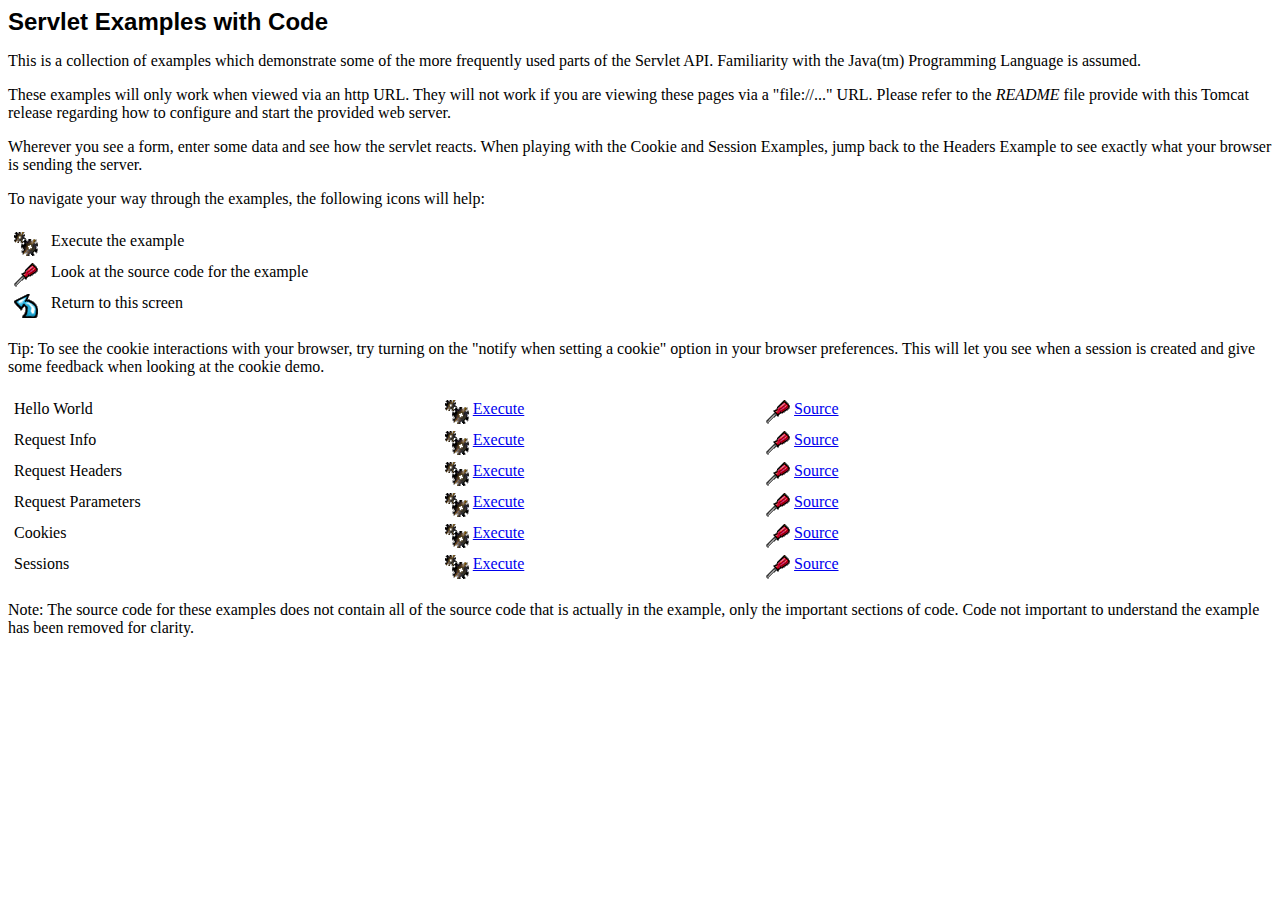
<file: apache-tomcat-6.0.35/webapps/examples/servlets/index.html>
<!--
 Licensed to the Apache Software Foundation (ASF) under one or more
  contributor license agreements.  See the NOTICE file distributed with
  this work for additional information regarding copyright ownership.
  The ASF licenses this file to You under the Apache License, Version 2.0
  (the "License"); you may not use this file except in compliance with
  the License.  You may obtain a copy of the License at

      http://www.apache.org/licenses/LICENSE-2.0

  Unless required by applicable law or agreed to in writing, software
  distributed under the License is distributed on an "AS IS" BASIS,
  WITHOUT WARRANTIES OR CONDITIONS OF ANY KIND, either express or implied.
  See the License for the specific language governing permissions and
  limitations under the License.
-->
<!doctype html public "-//w3c//dtd html 4.0 transitional//en">
<html>
<head>
   <meta http-equiv="Content-Type" content="text/html; charset=iso-8859-1">
   <meta name="GENERATOR" content="Mozilla/4.61 [en] (WinNT; I) [Netscape]">
   <meta name="Author" content="Anil K. Vijendran">
   <title>Servlet Examples</title>
</head>
<body bgcolor="#FFFFFF">
<b><font face="Arial, Helvetica, sans-serif"><font size=+2>Servlet
Examples with Code</font></font></b>
<p>This is a collection of examples which demonstrate some of the more
frequently used parts of the Servlet API. Familiarity with the Java(tm)
Programming Language is assumed.
<p>These examples will only work when viewed via an http URL. They will
not work if you are viewing these pages via a "file://..." URL. Please
refer to the <i>README</i> file provide with this Tomcat release regarding
how to configure and start the provided web server.
<p>Wherever you see a form, enter some data and see how the servlet reacts.
When playing with the Cookie and Session Examples, jump back to the Headers
Example to see exactly what your browser is sending the server.
<p>To navigate your way through the examples, the following icons will
help:
<br>&nbsp;
<table BORDER=0 CELLSPACING=5 WIDTH="85%" >
<tr VALIGN=TOP>
<td WIDTH="30"><img SRC="images/execute.gif" ></td>

<td>Execute the example</td>
</tr>

<tr VALIGN=TOP>
<td WIDTH="30"><img SRC="images/code.gif" height=24 width=24></td>

<td>Look at the source code for the example</td>
</tr>

<tr VALIGN=TOP>
<td WIDTH="30"><img SRC="images/return.gif" height=24 width=24></td>

<td>Return to this screen</td>
</tr>
</table>

<p>Tip: To see the cookie interactions with your browser, try turning on
the "notify when setting a cookie" option in your browser preferences.
This will let you see when a session is created and give some feedback
when looking at the cookie demo.
<br>&nbsp;
<table BORDER=0 CELLSPACING=5 WIDTH="85%" >
<tr VALIGN=TOP>
<td>Hello World</td>

<td VALIGN=TOP WIDTH="30%"><a href="servlet/HelloWorldExample"><img SRC="images/execute.gif" HSPACE=4 BORDER=0  align=TOP></a><a href="servlet/HelloWorldExample">Execute</a></td>

<td WIDTH="30%"><a href="helloworld.html"><img SRC="images/code.gif" HSPACE=4 BORDER=0 height=24 width=24 align=TOP></a><a href="helloworld.html">Source</a></td>
</tr>

<tr VALIGN=TOP>
<td>Request Info</td>

<td WIDTH="30%"><a href="servlet/RequestInfoExample"><img SRC="images/execute.gif" HSPACE=4 BORDER=0  align=TOP></a><a href="servlet/RequestInfoExample">Execute</a></td>

<td WIDTH="30%"><a href="reqinfo.html"><img SRC="images/code.gif" HSPACE=4 BORDER=0 height=24 width=24 align=TOP></a><a href="reqinfo.html">Source</a></td>
</tr>

<tr VALIGN=TOP>
<td>Request Headers</td>

<td WIDTH="30%"><a href="servlet/RequestHeaderExample"><img SRC="images/execute.gif" HSPACE=4 BORDER=0  align=TOP></a><a href="servlet/RequestHeaderExample">Execute</a></td>

<td WIDTH="30%"><a href="reqheaders.html"><img SRC="images/code.gif" HSPACE=4 BORDER=0 height=24 width=24 align=TOP></a><a href="reqheaders.html">Source</a></td>
</tr>

<tr VALIGN=TOP>
<td>Request Parameters</td>

<td WIDTH="30%"><a href="servlet/RequestParamExample"><img SRC="images/execute.gif" HSPACE=4 BORDER=0  align=TOP></a><a href="servlet/RequestParamExample">Execute</a></td>

<td WIDTH="30%"><a href="reqparams.html"><img SRC="images/code.gif" HSPACE=4 BORDER=0 height=24 width=24 align=TOP></a><a href="reqparams.html">Source</a></td>
</tr>

<tr VALIGN=TOP>
<td>Cookies</td>

<td WIDTH="30%"><a href="servlet/CookieExample"><img SRC="images/execute.gif" HSPACE=4 BORDER=0  align=TOP></a><a href="servlet/CookieExample">Execute</a></td>

<td WIDTH="30%"><a href="cookies.html"><img SRC="images/code.gif" HSPACE=4 BORDER=0 height=24 width=24 align=TOP></a><a href="cookies.html">Source</a></td>
</tr>

<tr VALIGN=TOP>
<td>Sessions</td>

<td WIDTH="30%"><a href="servlet/SessionExample"><img SRC="images/execute.gif" HSPACE=4 BORDER=0  align=TOP></a><a href="servlet/SessionExample">Execute</a></td>

<td WIDTH="30%"><a href="sessions.html"><img SRC="images/code.gif" HSPACE=4 BORDER=0 height=24 width=24 align=TOP></a><a href="sessions.html">Source</a></td>
</tr>
</table>

<p>Note: The source code for these examples does not contain all of the
source code that is actually in the example, only the important sections
of code. Code not important to understand the example has been removed
for clarity.
</body>
</html>
</file>
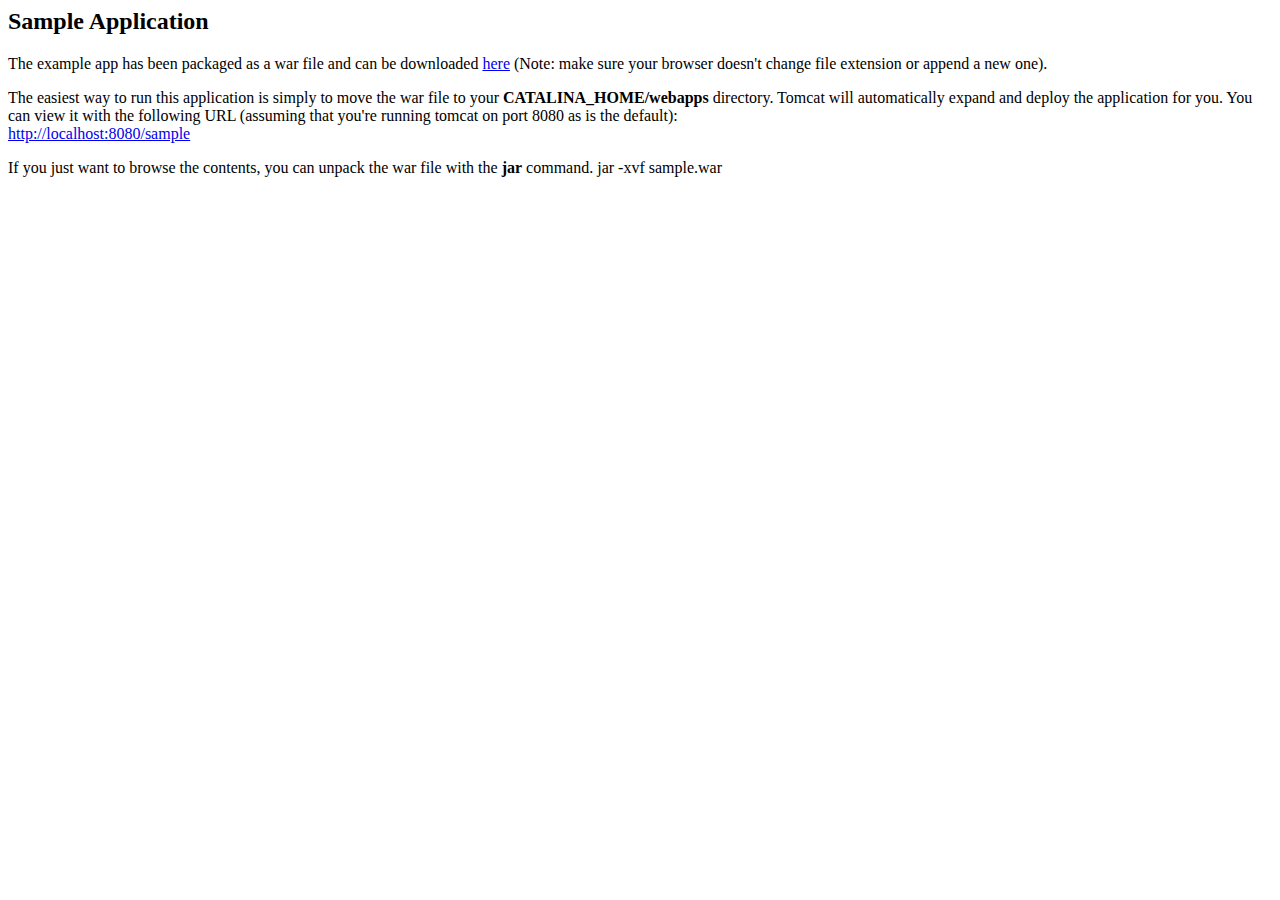
<file: apache-tomcat-6.0.35/webapps/docs/appdev/sample/index.html>
<!--
  Licensed to the Apache Software Foundation (ASF) under one or more
  contributor license agreements.  See the NOTICE file distributed with
  this work for additional information regarding copyright ownership.
  The ASF licenses this file to You under the Apache License, Version 2.0
  (the "License"); you may not use this file except in compliance with
  the License.  You may obtain a copy of the License at

      http://www.apache.org/licenses/LICENSE-2.0

  Unless required by applicable law or agreed to in writing, software
  distributed under the License is distributed on an "AS IS" BASIS,
  WITHOUT WARRANTIES OR CONDITIONS OF ANY KIND, either express or implied.
  See the License for the specific language governing permissions and
  limitations under the License.
-->
<html>
<head>
<meta name="author" content="Ben Souther" />
<title>Sample Application</title>
</head>
<body>
<h2>Sample Application</h2>
      <p> 
        The example app has been packaged as a war file and can be downloaded 
        <a href="sample.war">here</a> (Note: make sure your browser doesn't 
        change file extension or append a new one).
      </p>
      <p> 
        The easiest way to run this application is simply to move the war file 
        to your <b>CATALINA_HOME/webapps</b> directory. Tomcat will automatically 
        expand and deploy the application for you. You can view it with the 
        following URL (assuming that you're running tomcat on port 8080 
        as is the default):
        <br />
        <a href="http://localhost:8080/sample">http://localhost:8080/sample</a>
      </p>
      <p>
        If you just want to browse the contents, you can unpack the war file 
        with the <b>jar</b> command.
        <source>
          jar -xvf sample.war
        </source>
      </p>
</body>
</html>
</file>
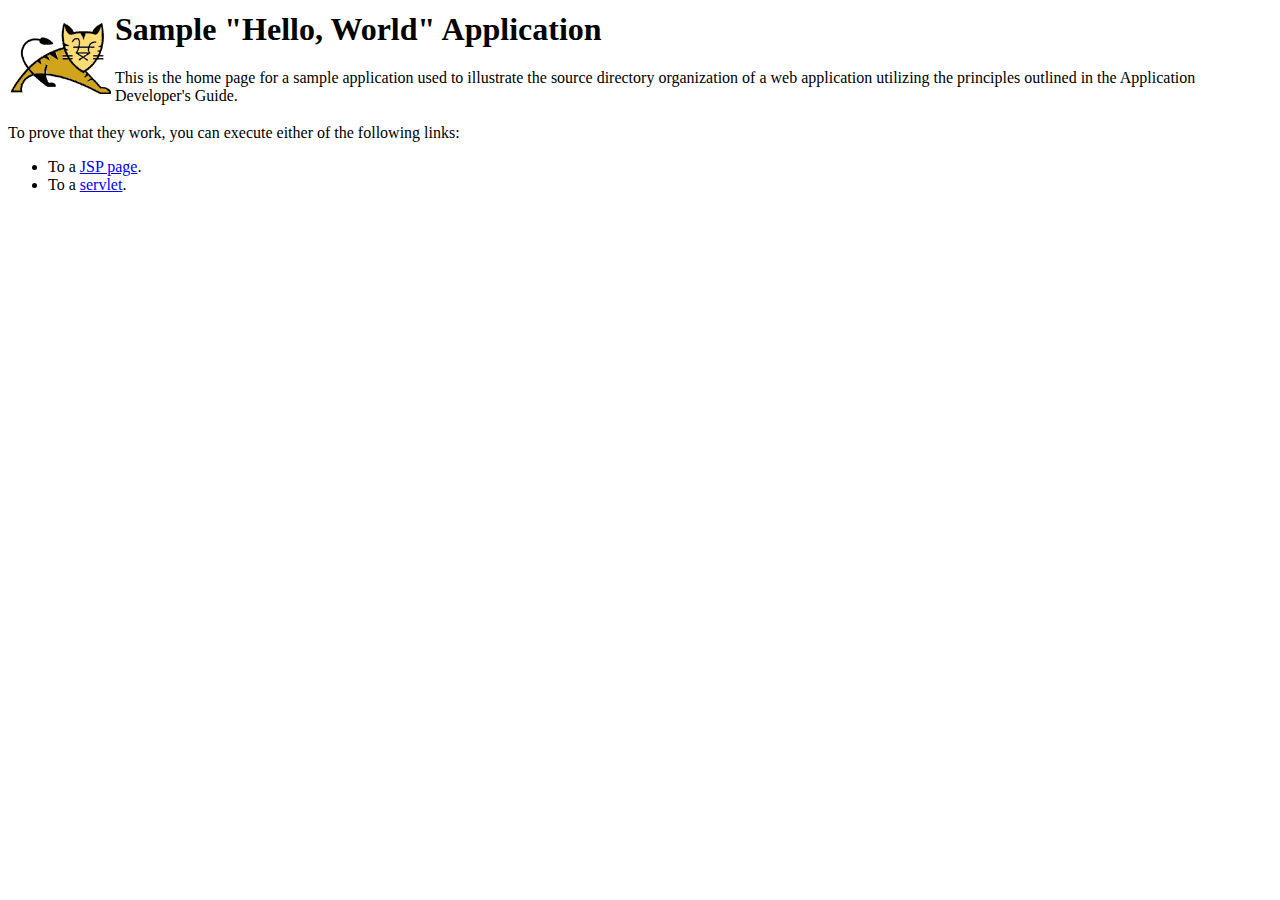
<file: apache-tomcat-6.0.35/webapps/docs/appdev/sample/web/index.html>
<!--
  Licensed to the Apache Software Foundation (ASF) under one or more
  contributor license agreements.  See the NOTICE file distributed with
  this work for additional information regarding copyright ownership.
  The ASF licenses this file to You under the Apache License, Version 2.0
  (the "License"); you may not use this file except in compliance with
  the License.  You may obtain a copy of the License at

      http://www.apache.org/licenses/LICENSE-2.0

  Unless required by applicable law or agreed to in writing, software
  distributed under the License is distributed on an "AS IS" BASIS,
  WITHOUT WARRANTIES OR CONDITIONS OF ANY KIND, either express or implied.
  See the License for the specific language governing permissions and
  limitations under the License.
-->
<html>
<head>
<title>Sample "Hello, World" Application</title>
</head>
<body bgcolor=white>

<table border="0">
<tr>
<td>
<img src="images/tomcat.gif">
</td>
<td>
<h1>Sample "Hello, World" Application</h1>
<p>This is the home page for a sample application used to illustrate the
source directory organization of a web application utilizing the principles
outlined in the Application Developer's Guide.
</td>
</tr>
</table>

<p>To prove that they work, you can execute either of the following links:
<ul>
<li>To a <a href="hello.jsp">JSP page</a>.
<li>To a <a href="hello">servlet</a>.
</ul>

</body>
</html>
</file>
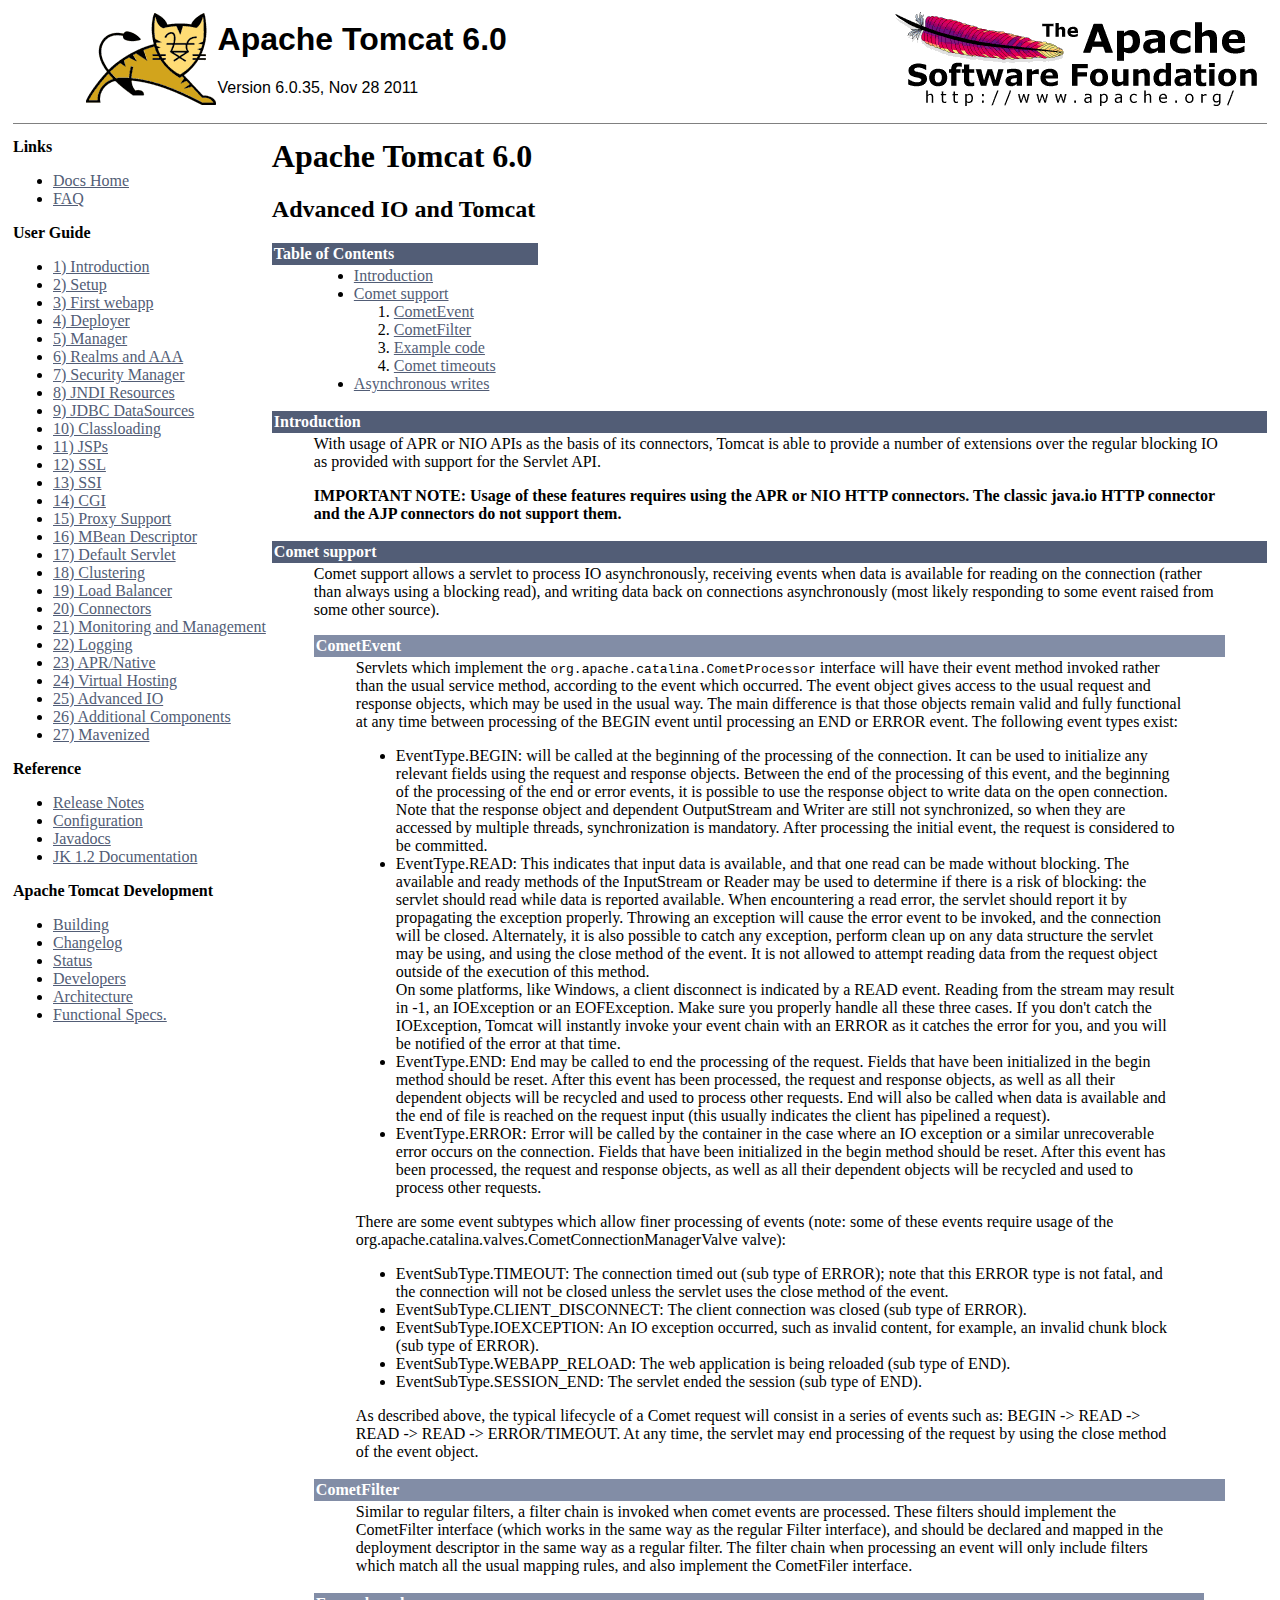
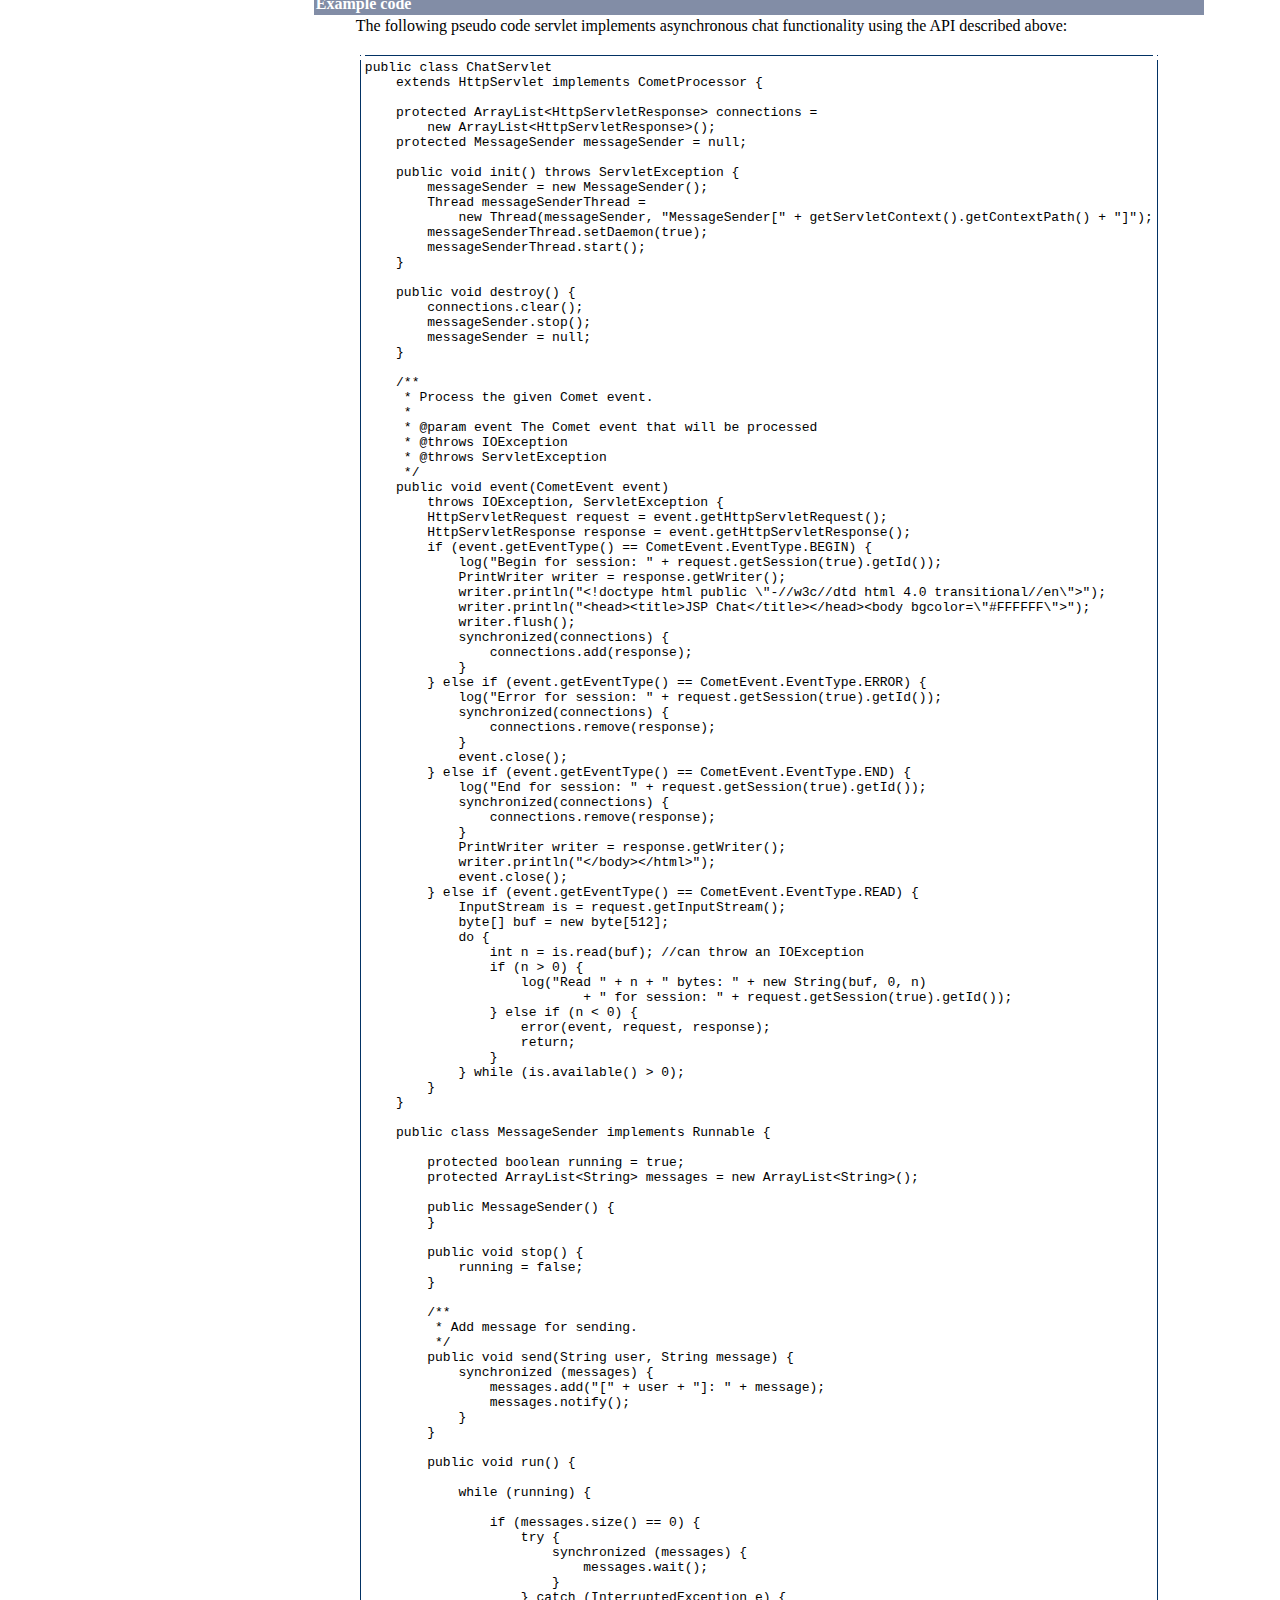
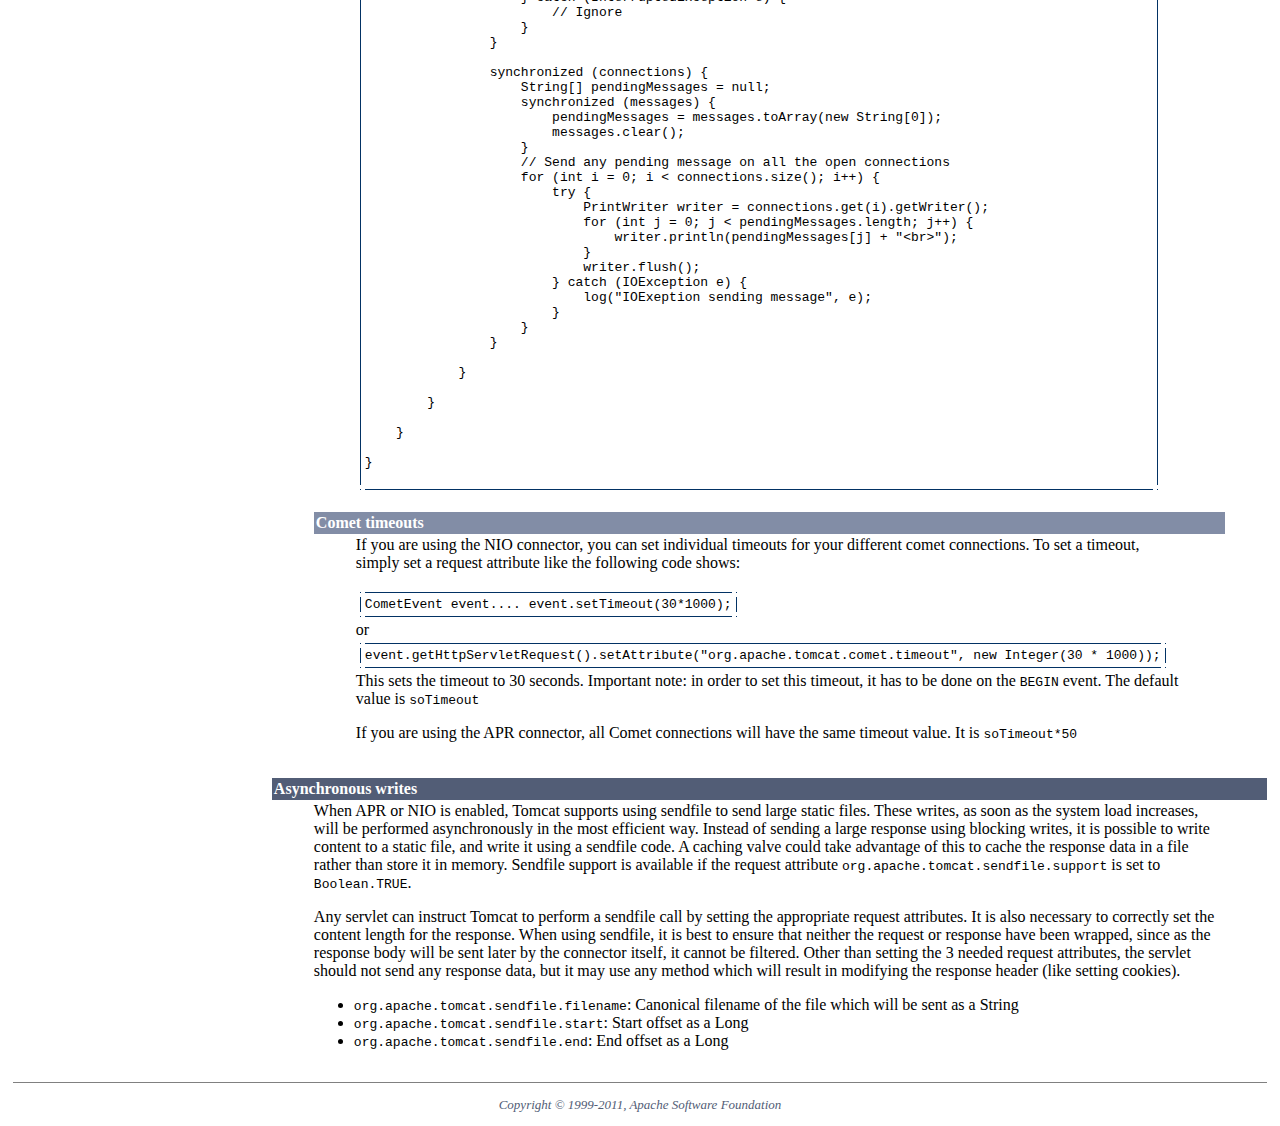
<file: apache-tomcat-6.0.35/webapps/docs/aio.html>
<html><head><META http-equiv="Content-Type" content="text/html; charset=iso-8859-1"><title>Apache Tomcat 6.0 (6.0.35) - Advanced IO and Tomcat</title><meta content="Remy Maucherat" name="author"><style media="print" type="text/css">
			.noPrint {display: none;}
			td#mainBody {width: 100%;}
		</style></head><body vlink="#525D76" alink="#525D76" link="#525D76" text="#000000" bgcolor="#ffffff"><table cellspacing="0" width="100%" border="0"><!--PAGE HEADER--><tr><td><!--PROJECT LOGO--><a href="http://tomcat.apache.org/"><img border="0" alt="
      The Apache Tomcat Servlet/JSP Container
    " align="right" src="./images/tomcat.gif"></a></td><td><h1><font face="arial,helvetica,sanserif">Apache Tomcat 6.0</font></h1><font face="arial,helvetica,sanserif">Version 6.0.35, Nov 28 2011</font></td><td><!--APACHE LOGO--><a href="http://www.apache.org/"><img border="0" alt="Apache Logo" align="right" src="./images/asf-logo.gif"></a></td></tr></table><table cellspacing="4" width="100%" border="0"><!--HEADER SEPARATOR--><tr><td colspan="2"><hr size="1" noshade></td></tr><tr><!--LEFT SIDE NAVIGATION--><td class="noPrint" nowrap valign="top" width="20%"><p><strong>Links</strong></p><ul><li><a href="index.html">Docs Home</a></li><li><a href="http://wiki.apache.org/tomcat/FAQ">FAQ</a></li></ul><p><strong>User Guide</strong></p><ul><li><a href="introduction.html">1) Introduction</a></li><li><a href="setup.html">2) Setup</a></li><li><a href="appdev/index.html">3) First webapp</a></li><li><a href="deployer-howto.html">4) Deployer</a></li><li><a href="manager-howto.html">5) Manager</a></li><li><a href="realm-howto.html">6) Realms and AAA</a></li><li><a href="security-manager-howto.html">7) Security Manager</a></li><li><a href="jndi-resources-howto.html">8) JNDI Resources</a></li><li><a href="jndi-datasource-examples-howto.html">9) JDBC DataSources</a></li><li><a href="class-loader-howto.html">10) Classloading</a></li><li><a href="jasper-howto.html">11) JSPs</a></li><li><a href="ssl-howto.html">12) SSL</a></li><li><a href="ssi-howto.html">13) SSI</a></li><li><a href="cgi-howto.html">14) CGI</a></li><li><a href="proxy-howto.html">15) Proxy Support</a></li><li><a href="mbeans-descriptor-howto.html">16) MBean Descriptor</a></li><li><a href="default-servlet.html">17) Default Servlet</a></li><li><a href="cluster-howto.html">18) Clustering</a></li><li><a href="balancer-howto.html">19) Load Balancer</a></li><li><a href="connectors.html">20) Connectors</a></li><li><a href="monitoring.html">21) Monitoring and Management</a></li><li><a href="logging.html">22) Logging</a></li><li><a href="apr.html">23) APR/Native</a></li><li><a href="virtual-hosting-howto.html">24) Virtual Hosting</a></li><li><a href="aio.html">25) Advanced IO</a></li><li><a href="extras.html">26) Additional Components</a></li><li><a href="maven-jars.html">27) Mavenized</a></li></ul><p><strong>Reference</strong></p><ul><li><a href="RELEASE-NOTES.txt">Release Notes</a></li><li><a href="config/index.html">Configuration</a></li><li><a href="api/index.html">Javadocs</a></li><li><a href="http://tomcat.apache.org/connectors-doc/">JK 1.2 Documentation</a></li></ul><p><strong>Apache Tomcat Development</strong></p><ul><li><a href="building.html">Building</a></li><li><a href="changelog.html">Changelog</a></li><li><a href="http://wiki.apache.org/tomcat/TomcatVersions">Status</a></li><li><a href="developers.html">Developers</a></li><li><a href="architecture/index.html">Architecture</a></li><li><a href="funcspecs/index.html">Functional Specs.</a></li></ul></td><!--RIGHT SIDE MAIN BODY--><td id="mainBody" align="left" valign="top" width="80%"><h1>Apache Tomcat 6.0</h1><h2>Advanced IO and Tomcat</h2><table cellpadding="2" cellspacing="0" border="0"><tr><td bgcolor="#525D76"><font face="arial,helvetica.sanserif" color="#ffffff"><a name="Table of Contents"><!--()--></a><a name="Table_of_Contents"><strong>Table of Contents</strong></a></font></td></tr><tr><td><blockquote>
<ul><li><a href="#Introduction">Introduction</a></li><li><a href="#Comet_support">Comet support</a><ol><li><a href="#CometEvent">CometEvent</a></li><li><a href="#CometFilter">CometFilter</a></li><li><a href="#Example_code">Example code</a></li><li><a href="#Comet_timeouts">Comet timeouts</a></li></ol></li><li><a href="#Asynchronous_writes">Asynchronous writes</a></li></ul>
</blockquote></td></tr></table><table cellpadding="2" cellspacing="0" border="0"><tr><td bgcolor="#525D76"><font face="arial,helvetica.sanserif" color="#ffffff"><a name="Introduction"><strong>Introduction</strong></a></font></td></tr><tr><td><blockquote>

  <p>
    With usage of APR or NIO APIs as the basis of its connectors, Tomcat is 
    able to provide a number of extensions over the regular blocking IO 
    as provided with support for the Servlet API.
  </p>

  <p>
    <b>IMPORTANT NOTE: Usage of these features requires using the APR or NIO
    HTTP connectors. The classic java.io HTTP connector and the AJP connectors
    do not support them.</b>
  </p>

  </blockquote></td></tr></table><table cellpadding="2" cellspacing="0" border="0"><tr><td bgcolor="#525D76"><font face="arial,helvetica.sanserif" color="#ffffff"><a name="Comet support"><!--()--></a><a name="Comet_support"><strong>Comet support</strong></a></font></td></tr><tr><td><blockquote>

  <p>
    Comet support allows a servlet to process IO asynchronously, receiving
    events when data is available for reading on the connection (rather than
    always using a blocking read), and writing data back on connections
    asynchronously (most likely responding to some event raised from some
    other source).
  </p>

  <table cellpadding="2" cellspacing="0" border="0"><tr><td bgcolor="#828DA6"><font face="arial,helvetica.sanserif" color="#ffffff"><a name="CometEvent"><strong>CometEvent</strong></a></font></td></tr><tr><td><blockquote>
  
  <p>
    Servlets which implement the <code>org.apache.catalina.CometProcessor</code>
    interface will have their event method invoked rather than the usual service
    method, according to the event which occurred. The event object gives
    access to the usual request and response objects, which may be used in the
    usual way. The main difference is that those objects remain valid and fully
    functional at any time between processing of the BEGIN event until processing
    an END or ERROR event.
    The following event types exist:
  </p>
  
  <ul>
  <li>EventType.BEGIN: will be called at the beginning 
     of the processing of the connection. It can be used to initialize any relevant 
     fields using the request and response objects. Between the end of the processing 
     of this event, and the beginning of the processing of the end or error events,
     it is possible to use the response object to write data on the open connection.
     Note that the response object and dependent OutputStream and Writer are still 
     not synchronized, so when they are accessed by multiple threads, 
     synchronization is mandatory. After processing the initial event, the request 
     is considered to be committed.</li>
  <li>EventType.READ: This indicates that input data is available, and that one read can be made
       without blocking. The available and ready methods of the InputStream or
       Reader may be used to determine if there is a risk of blocking: the servlet
       should read while data is reported available. When encountering a read error, 
       the servlet should report it by propagating the exception properly. Throwing 
       an exception will cause the error event to be invoked, and the connection 
       will be closed. 
       Alternately, it is also possible to catch any exception, perform clean up
       on any data structure the servlet may be using, and using the close method
       of the event. It is not allowed to attempt reading data from the request 
       object outside of the execution of this method.<br>
       On some platforms, like Windows, a client disconnect is indicated by a READ event.
       Reading from the stream may result in -1, an IOException or an EOFException.
       Make sure you properly handle all these three cases.
       If you don't catch the IOException, Tomcat will instantly invoke your event chain with an ERROR as 
       it catches the error for you, and you will be notified of the error at that time.
  </li>
  <li>EventType.END: End may be called to end the processing of the request. Fields that have
     been initialized in the begin method should be reset. After this event has
     been processed, the request and response objects, as well as all their dependent
     objects will be recycled and used to process other requests. End will also be 
     called when data is available and the end of file is reached on the request input
     (this usually indicates the client has pipelined a request).</li>
  <li>EventType.ERROR: Error will be called by the container in the case where an IO exception
     or a similar unrecoverable error occurs on the connection. Fields that have
     been initialized in the begin method should be reset. After this event has
     been processed, the request and response objects, as well as all their dependent
     objects will be recycled and used to process other requests.</li>
  </ul>

  <p>
    There are some event subtypes which allow finer processing of events (note: some of these
    events require usage of the org.apache.catalina.valves.CometConnectionManagerValve valve):
  </p>

  <ul>
  <li>EventSubType.TIMEOUT: The connection timed out (sub type of ERROR); note that this ERROR 
    type is not fatal, and the connection will not be closed unless the servlet uses the close 
    method of the event.
  </li>
  <li>EventSubType.CLIENT_DISCONNECT: The client connection was closed (sub type of ERROR).
  </li>
  <li>EventSubType.IOEXCEPTION: An IO exception occurred, such as invalid content, for example, 
    an invalid chunk block (sub type of ERROR).
  </li>
  <li>EventSubType.WEBAPP_RELOAD: The web application is being reloaded (sub type of END).
  </li>
  <li>EventSubType.SESSION_END: The servlet ended the session (sub type of END).
  </li>
  </ul>

  <p>
    As described above, the typical lifecycle of a Comet request will consist in a series of
    events such as: BEGIN -&gt; READ -&gt; READ -&gt; READ -&gt; ERROR/TIMEOUT. At any time, the servlet 
    may end processing of the request by using the close method of the event object.
  </p>
  
  </blockquote></td></tr></table>

  <table cellpadding="2" cellspacing="0" border="0"><tr><td bgcolor="#828DA6"><font face="arial,helvetica.sanserif" color="#ffffff"><a name="CometFilter"><strong>CometFilter</strong></a></font></td></tr><tr><td><blockquote>
  
  <p>
    Similar to regular filters, a filter chain is invoked when comet events are processed.
    These filters should implement the CometFilter interface (which works in the same way as 
    the regular Filter interface), and should be declared and mapped in the deployment
    descriptor in the same way as a regular filter. The filter chain when processing an event
    will only include filters which match all the usual mapping rules, and also implement
    the CometFiler interface.
  </p>
  
  </blockquote></td></tr></table>

  <table cellpadding="2" cellspacing="0" border="0"><tr><td bgcolor="#828DA6"><font face="arial,helvetica.sanserif" color="#ffffff"><a name="Example code"><!--()--></a><a name="Example_code"><strong>Example code</strong></a></font></td></tr><tr><td><blockquote>
  
  <p>
    The following pseudo code servlet implements asynchronous chat functionality using the API
    described above:
  </p>
  
  <div align="left"><table border="0" cellpadding="0" cellspacing="4"><tr><td height="1" width="1" bgcolor="#023264"><img border="0" hspace="0" vspace="0" height="1" width="1" alt="" src="./images/void.gif"></td><td height="1" bgcolor="#023264"><img border="0" hspace="0" vspace="0" height="1" width="1" alt="" src="./images/void.gif"></td><td height="1" width="1" bgcolor="#023264"><img border="0" hspace="0" vspace="0" height="1" width="1" alt="" src="./images/void.gif"></td></tr><tr><td width="1" bgcolor="#023264"><img border="0" hspace="0" vspace="0" height="1" width="1" alt="" src="./images/void.gif"></td><td height="1" bgcolor="#ffffff"><pre>
public class ChatServlet
    extends HttpServlet implements CometProcessor {

    protected ArrayList&lt;HttpServletResponse&gt; connections = 
        new ArrayList&lt;HttpServletResponse&gt;();
    protected MessageSender messageSender = null;
    
    public void init() throws ServletException {
        messageSender = new MessageSender();
        Thread messageSenderThread = 
            new Thread(messageSender, "MessageSender[" + getServletContext().getContextPath() + "]");
        messageSenderThread.setDaemon(true);
        messageSenderThread.start();
    }

    public void destroy() {
        connections.clear();
        messageSender.stop();
        messageSender = null;
    }

    /**
     * Process the given Comet event.
     * 
     * @param event The Comet event that will be processed
     * @throws IOException
     * @throws ServletException
     */
    public void event(CometEvent event)
        throws IOException, ServletException {
        HttpServletRequest request = event.getHttpServletRequest();
        HttpServletResponse response = event.getHttpServletResponse();
        if (event.getEventType() == CometEvent.EventType.BEGIN) {
            log("Begin for session: " + request.getSession(true).getId());
            PrintWriter writer = response.getWriter();
            writer.println("&lt;!doctype html public \"-//w3c//dtd html 4.0 transitional//en\"&gt;");
            writer.println("&lt;head&gt;&lt;title&gt;JSP Chat&lt;/title&gt;&lt;/head&gt;&lt;body bgcolor=\"#FFFFFF\"&gt;");
            writer.flush();
            synchronized(connections) {
                connections.add(response);
            }
        } else if (event.getEventType() == CometEvent.EventType.ERROR) {
            log("Error for session: " + request.getSession(true).getId());
            synchronized(connections) {
                connections.remove(response);
            }
            event.close();
        } else if (event.getEventType() == CometEvent.EventType.END) {
            log("End for session: " + request.getSession(true).getId());
            synchronized(connections) {
                connections.remove(response);
            }
            PrintWriter writer = response.getWriter();
            writer.println("&lt;/body&gt;&lt;/html&gt;");
            event.close();
        } else if (event.getEventType() == CometEvent.EventType.READ) {
            InputStream is = request.getInputStream();
            byte[] buf = new byte[512];
            do {
                int n = is.read(buf); //can throw an IOException
                if (n &gt; 0) {
                    log("Read " + n + " bytes: " + new String(buf, 0, n) 
                            + " for session: " + request.getSession(true).getId());
                } else if (n &lt; 0) {
                    error(event, request, response);
                    return;
                }
            } while (is.available() &gt; 0);
        }
    }

    public class MessageSender implements Runnable {

        protected boolean running = true;
        protected ArrayList&lt;String&gt; messages = new ArrayList&lt;String&gt;();
        
        public MessageSender() {
        }
        
        public void stop() {
            running = false;
        }

        /**
         * Add message for sending.
         */
        public void send(String user, String message) {
            synchronized (messages) {
                messages.add("[" + user + "]: " + message);
                messages.notify();
            }
        }

        public void run() {

            while (running) {

                if (messages.size() == 0) {
                    try {
                        synchronized (messages) {
                            messages.wait();
                        }
                    } catch (InterruptedException e) {
                        // Ignore
                    }
                }

                synchronized (connections) {
                    String[] pendingMessages = null;
                    synchronized (messages) {
                        pendingMessages = messages.toArray(new String[0]);
                        messages.clear();
                    }
                    // Send any pending message on all the open connections
                    for (int i = 0; i &lt; connections.size(); i++) {
                        try {
                            PrintWriter writer = connections.get(i).getWriter();
                            for (int j = 0; j &lt; pendingMessages.length; j++) {
                                writer.println(pendingMessages[j] + "&lt;br&gt;");
                            }
                            writer.flush();
                        } catch (IOException e) {
                            log("IOExeption sending message", e);
                        }
                    }
                }

            }

        }

    }

}
  </pre></td><td width="1" bgcolor="#023264"><img border="0" hspace="0" vspace="0" height="1" width="1" alt="" src="./images/void.gif"></td></tr><tr><td height="1" width="1" bgcolor="#023264"><img border="0" hspace="0" vspace="0" height="1" width="1" alt="" src="./images/void.gif"></td><td height="1" bgcolor="#023264"><img border="0" hspace="0" vspace="0" height="1" width="1" alt="" src="./images/void.gif"></td><td height="1" width="1" bgcolor="#023264"><img border="0" hspace="0" vspace="0" height="1" width="1" alt="" src="./images/void.gif"></td></tr></table></div>
  
  </blockquote></td></tr></table>
  <table cellpadding="2" cellspacing="0" border="0"><tr><td bgcolor="#828DA6"><font face="arial,helvetica.sanserif" color="#ffffff"><a name="Comet timeouts"><!--()--></a><a name="Comet_timeouts"><strong>Comet timeouts</strong></a></font></td></tr><tr><td><blockquote>
    <p>If you are using the NIO connector, you can set individual timeouts for your different comet connections.
       To set a timeout, simply set a request attribute like the following code shows:
       <div align="left"><table border="0" cellpadding="0" cellspacing="4"><tr><td height="1" width="1" bgcolor="#023264"><img border="0" hspace="0" vspace="0" height="1" width="1" alt="" src="./images/void.gif"></td><td height="1" bgcolor="#023264"><img border="0" hspace="0" vspace="0" height="1" width="1" alt="" src="./images/void.gif"></td><td height="1" width="1" bgcolor="#023264"><img border="0" hspace="0" vspace="0" height="1" width="1" alt="" src="./images/void.gif"></td></tr><tr><td width="1" bgcolor="#023264"><img border="0" hspace="0" vspace="0" height="1" width="1" alt="" src="./images/void.gif"></td><td height="1" bgcolor="#ffffff"><pre>CometEvent event.... event.setTimeout(30*1000);</pre></td><td width="1" bgcolor="#023264"><img border="0" hspace="0" vspace="0" height="1" width="1" alt="" src="./images/void.gif"></td></tr><tr><td height="1" width="1" bgcolor="#023264"><img border="0" hspace="0" vspace="0" height="1" width="1" alt="" src="./images/void.gif"></td><td height="1" bgcolor="#023264"><img border="0" hspace="0" vspace="0" height="1" width="1" alt="" src="./images/void.gif"></td><td height="1" width="1" bgcolor="#023264"><img border="0" hspace="0" vspace="0" height="1" width="1" alt="" src="./images/void.gif"></td></tr></table></div> or
       <div align="left"><table border="0" cellpadding="0" cellspacing="4"><tr><td height="1" width="1" bgcolor="#023264"><img border="0" hspace="0" vspace="0" height="1" width="1" alt="" src="./images/void.gif"></td><td height="1" bgcolor="#023264"><img border="0" hspace="0" vspace="0" height="1" width="1" alt="" src="./images/void.gif"></td><td height="1" width="1" bgcolor="#023264"><img border="0" hspace="0" vspace="0" height="1" width="1" alt="" src="./images/void.gif"></td></tr><tr><td width="1" bgcolor="#023264"><img border="0" hspace="0" vspace="0" height="1" width="1" alt="" src="./images/void.gif"></td><td height="1" bgcolor="#ffffff"><pre>event.getHttpServletRequest().setAttribute("org.apache.tomcat.comet.timeout", new Integer(30 * 1000));</pre></td><td width="1" bgcolor="#023264"><img border="0" hspace="0" vspace="0" height="1" width="1" alt="" src="./images/void.gif"></td></tr><tr><td height="1" width="1" bgcolor="#023264"><img border="0" hspace="0" vspace="0" height="1" width="1" alt="" src="./images/void.gif"></td><td height="1" bgcolor="#023264"><img border="0" hspace="0" vspace="0" height="1" width="1" alt="" src="./images/void.gif"></td><td height="1" width="1" bgcolor="#023264"><img border="0" hspace="0" vspace="0" height="1" width="1" alt="" src="./images/void.gif"></td></tr></table></div>
       This sets the timeout to 30 seconds.
       Important note: in order to set this timeout, it has to be done on the <code>BEGIN</code> event.
       The default value is <code>soTimeout</code>
    </p>
    <p>If you are using the APR connector, all Comet connections will have the same timeout value. It is <code>soTimeout*50</code>
    </p>
  </blockquote></td></tr></table>

  </blockquote></td></tr></table><table cellpadding="2" cellspacing="0" border="0"><tr><td bgcolor="#525D76"><font face="arial,helvetica.sanserif" color="#ffffff"><a name="Asynchronous writes"><!--()--></a><a name="Asynchronous_writes"><strong>Asynchronous writes</strong></a></font></td></tr><tr><td><blockquote>

  <p>
    When APR or NIO is enabled, Tomcat supports using sendfile to send large static files.
    These writes, as soon as the system load increases, will be performed 
    asynchronously in the most efficient way. Instead of sending a large response using
    blocking writes, it is possible to write content to a static file, and write it
    using a sendfile code. A caching valve could take advantage of this to cache the
    response data in a file rather than store it in memory. Sendfile support is
    available if the request attribute <code>org.apache.tomcat.sendfile.support</code>
    is set to <code>Boolean.TRUE</code>.
  </p>
  
  <p>
    Any servlet can instruct Tomcat to perform a sendfile call by setting the appropriate
    request attributes. It is also necessary to correctly set the content length
    for the response. When using sendfile, it is best to ensure that neither the
    request or response have been wrapped, since as the response body will be sent later
    by the connector itself, it cannot be filtered. Other than setting the 3 needed 
    request attributes, the servlet should not send any response data, but it may use
    any method which will result in modifying the response header (like setting cookies).
  </p>
  
  <ul>
  <li><code>org.apache.tomcat.sendfile.filename</code>: Canonical filename of the file which will be sent as
      a String</li>
  <li><code>org.apache.tomcat.sendfile.start</code>: Start offset as a Long</li>
  <li><code>org.apache.tomcat.sendfile.end</code>: End offset as a Long</li>
  </ul>

  </blockquote></td></tr></table></td></tr><!--FOOTER SEPARATOR--><tr><td colspan="2"><hr size="1" noshade></td></tr><!--PAGE FOOTER--><tr><td colspan="2"><div align="center"><font size="-1" color="#525D76"><em>
        Copyright &copy; 1999-2011, Apache Software Foundation
        </em></font></div></td></tr></table></body></html>
</file>
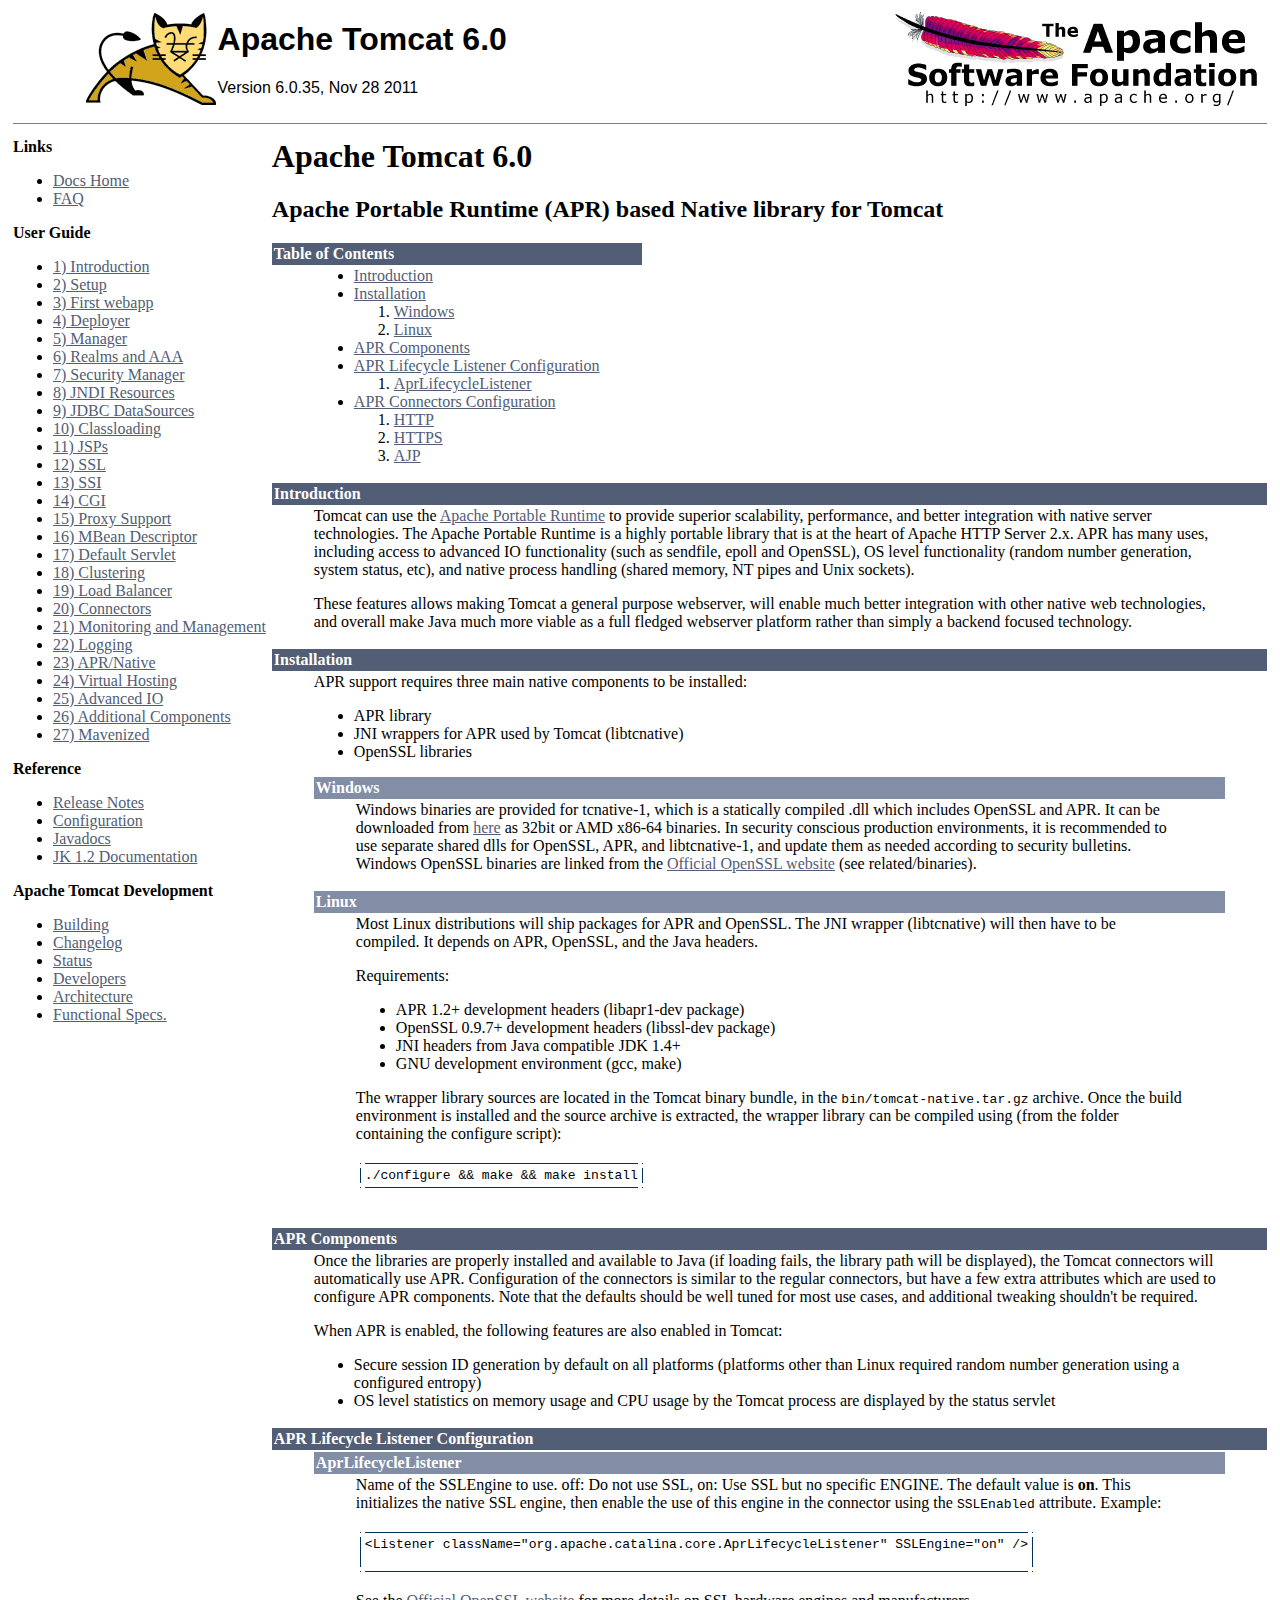
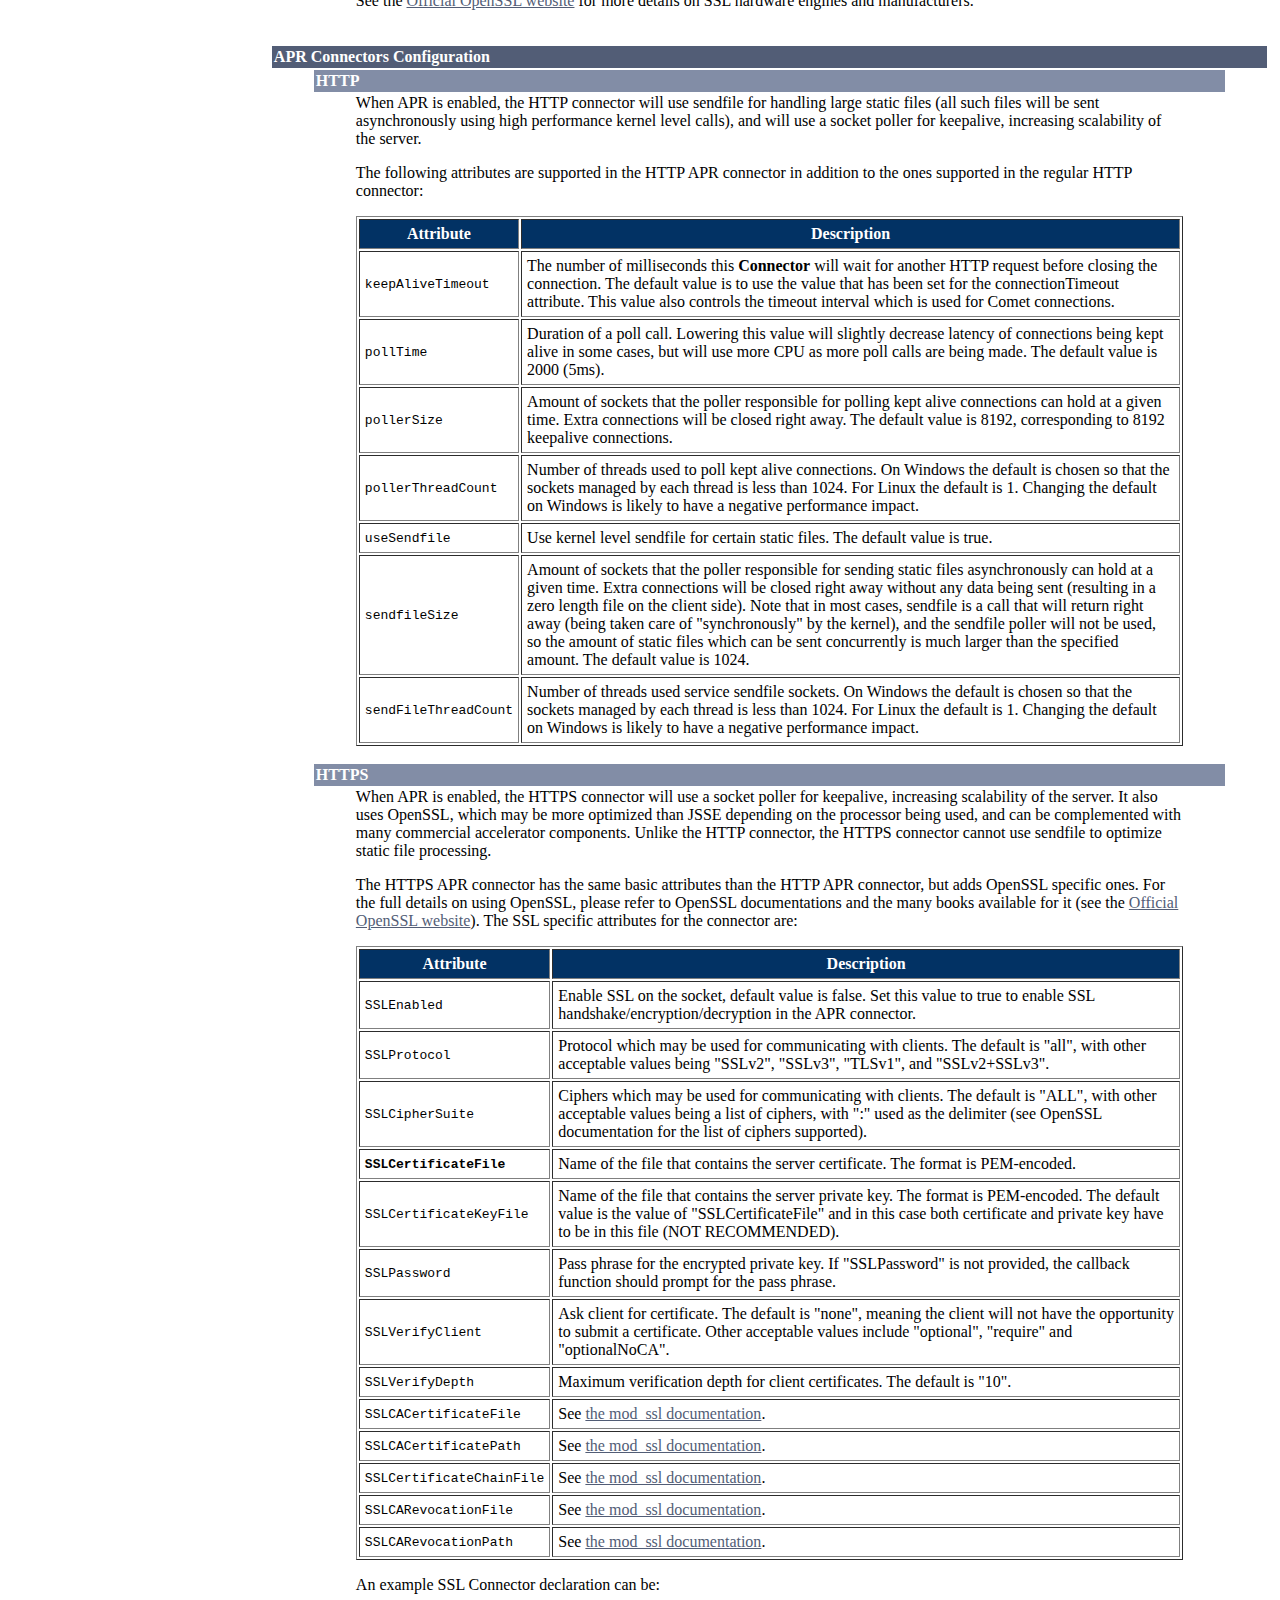
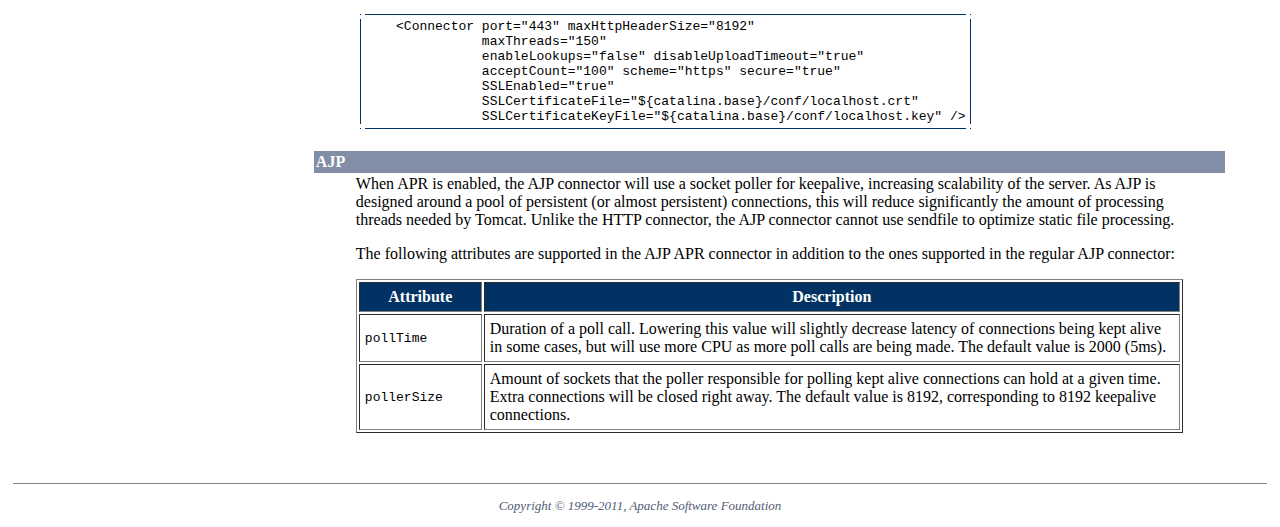
<file: apache-tomcat-6.0.35/webapps/docs/apr.html>
<html><head><META http-equiv="Content-Type" content="text/html; charset=iso-8859-1"><title>Apache Tomcat 6.0 (6.0.35) - Apache Portable Runtime (APR) based Native library for Tomcat</title><meta content="Remy Maucherat" name="author"><style media="print" type="text/css">
			.noPrint {display: none;}
			td#mainBody {width: 100%;}
		</style></head><body vlink="#525D76" alink="#525D76" link="#525D76" text="#000000" bgcolor="#ffffff"><table cellspacing="0" width="100%" border="0"><!--PAGE HEADER--><tr><td><!--PROJECT LOGO--><a href="http://tomcat.apache.org/"><img border="0" alt="
      The Apache Tomcat Servlet/JSP Container
    " align="right" src="./images/tomcat.gif"></a></td><td><h1><font face="arial,helvetica,sanserif">Apache Tomcat 6.0</font></h1><font face="arial,helvetica,sanserif">Version 6.0.35, Nov 28 2011</font></td><td><!--APACHE LOGO--><a href="http://www.apache.org/"><img border="0" alt="Apache Logo" align="right" src="./images/asf-logo.gif"></a></td></tr></table><table cellspacing="4" width="100%" border="0"><!--HEADER SEPARATOR--><tr><td colspan="2"><hr size="1" noshade></td></tr><tr><!--LEFT SIDE NAVIGATION--><td class="noPrint" nowrap valign="top" width="20%"><p><strong>Links</strong></p><ul><li><a href="index.html">Docs Home</a></li><li><a href="http://wiki.apache.org/tomcat/FAQ">FAQ</a></li></ul><p><strong>User Guide</strong></p><ul><li><a href="introduction.html">1) Introduction</a></li><li><a href="setup.html">2) Setup</a></li><li><a href="appdev/index.html">3) First webapp</a></li><li><a href="deployer-howto.html">4) Deployer</a></li><li><a href="manager-howto.html">5) Manager</a></li><li><a href="realm-howto.html">6) Realms and AAA</a></li><li><a href="security-manager-howto.html">7) Security Manager</a></li><li><a href="jndi-resources-howto.html">8) JNDI Resources</a></li><li><a href="jndi-datasource-examples-howto.html">9) JDBC DataSources</a></li><li><a href="class-loader-howto.html">10) Classloading</a></li><li><a href="jasper-howto.html">11) JSPs</a></li><li><a href="ssl-howto.html">12) SSL</a></li><li><a href="ssi-howto.html">13) SSI</a></li><li><a href="cgi-howto.html">14) CGI</a></li><li><a href="proxy-howto.html">15) Proxy Support</a></li><li><a href="mbeans-descriptor-howto.html">16) MBean Descriptor</a></li><li><a href="default-servlet.html">17) Default Servlet</a></li><li><a href="cluster-howto.html">18) Clustering</a></li><li><a href="balancer-howto.html">19) Load Balancer</a></li><li><a href="connectors.html">20) Connectors</a></li><li><a href="monitoring.html">21) Monitoring and Management</a></li><li><a href="logging.html">22) Logging</a></li><li><a href="apr.html">23) APR/Native</a></li><li><a href="virtual-hosting-howto.html">24) Virtual Hosting</a></li><li><a href="aio.html">25) Advanced IO</a></li><li><a href="extras.html">26) Additional Components</a></li><li><a href="maven-jars.html">27) Mavenized</a></li></ul><p><strong>Reference</strong></p><ul><li><a href="RELEASE-NOTES.txt">Release Notes</a></li><li><a href="config/index.html">Configuration</a></li><li><a href="api/index.html">Javadocs</a></li><li><a href="http://tomcat.apache.org/connectors-doc/">JK 1.2 Documentation</a></li></ul><p><strong>Apache Tomcat Development</strong></p><ul><li><a href="building.html">Building</a></li><li><a href="changelog.html">Changelog</a></li><li><a href="http://wiki.apache.org/tomcat/TomcatVersions">Status</a></li><li><a href="developers.html">Developers</a></li><li><a href="architecture/index.html">Architecture</a></li><li><a href="funcspecs/index.html">Functional Specs.</a></li></ul></td><!--RIGHT SIDE MAIN BODY--><td id="mainBody" align="left" valign="top" width="80%"><h1>Apache Tomcat 6.0</h1><h2>Apache Portable Runtime (APR) based Native library for Tomcat</h2><table cellpadding="2" cellspacing="0" border="0"><tr><td bgcolor="#525D76"><font face="arial,helvetica.sanserif" color="#ffffff"><a name="Table of Contents"><!--()--></a><a name="Table_of_Contents"><strong>Table of Contents</strong></a></font></td></tr><tr><td><blockquote>
<ul><li><a href="#Introduction">Introduction</a></li><li><a href="#Installation">Installation</a><ol><li><a href="#Windows">Windows</a></li><li><a href="#Linux">Linux</a></li></ol></li><li><a href="#APR_Components">APR Components</a></li><li><a href="#APR_Lifecycle_Listener_Configuration">APR Lifecycle Listener Configuration</a><ol><li><a href="#AprLifecycleListener">AprLifecycleListener</a></li></ol></li><li><a href="#APR_Connectors_Configuration">APR Connectors Configuration</a><ol><li><a href="#HTTP">HTTP</a></li><li><a href="#HTTPS">HTTPS</a></li><li><a href="#AJP">AJP</a></li></ol></li></ul>
</blockquote></td></tr></table><table cellpadding="2" cellspacing="0" border="0"><tr><td bgcolor="#525D76"><font face="arial,helvetica.sanserif" color="#ffffff"><a name="Introduction"><strong>Introduction</strong></a></font></td></tr><tr><td><blockquote>

  <p>
      Tomcat can use the <a href="http://apr.apache.org/">Apache Portable Runtime</a> to 
      provide superior scalability, performance, and better integration with native server 
      technologies. The Apache Portable Runtime is a highly portable library that is at 
      the heart of Apache HTTP Server 2.x. APR has many uses, including access to advanced IO
      functionality (such as sendfile, epoll and OpenSSL), OS level functionality (random number
      generation, system status, etc), and native process handling (shared memory, NT
      pipes and Unix sockets).
  </p>
  
  <p>
      These features allows making Tomcat a general purpose webserver, will enable much better 
      integration with other native web technologies, and overall make Java much more viable as
      a full fledged webserver platform rather than simply a backend focused technology.
  </p>

  </blockquote></td></tr></table><table cellpadding="2" cellspacing="0" border="0"><tr><td bgcolor="#525D76"><font face="arial,helvetica.sanserif" color="#ffffff"><a name="Installation"><strong>Installation</strong></a></font></td></tr><tr><td><blockquote>

    <p>
      APR support requires three main native components to be installed:
      <ul>
        <li>APR library</li>
        <li>JNI wrappers for APR used by Tomcat (libtcnative)</li>
        <li>OpenSSL libraries</li>
      </ul>
    </p>

    <table cellpadding="2" cellspacing="0" border="0"><tr><td bgcolor="#828DA6"><font face="arial,helvetica.sanserif" color="#ffffff"><a name="Windows"><strong>Windows</strong></a></font></td></tr><tr><td><blockquote>
    
    <p>
      Windows binaries are provided for tcnative-1, which is a statically compiled .dll which includes
      OpenSSL and APR. It can be downloaded from <a href="http://tomcat.apache.org/download-native.cgi">here</a>
      as 32bit or AMD x86-64 binaries.
      In security conscious production environments, it is recommended to use separate shared dlls
      for OpenSSL, APR, and libtcnative-1, and update them as needed according to security bulletins.
      Windows OpenSSL binaries are linked from the <a href="http://www.openssl.org">Official OpenSSL 
      website</a> (see related/binaries).
    </p>
    
    </blockquote></td></tr></table>
    
    <table cellpadding="2" cellspacing="0" border="0"><tr><td bgcolor="#828DA6"><font face="arial,helvetica.sanserif" color="#ffffff"><a name="Linux"><strong>Linux</strong></a></font></td></tr><tr><td><blockquote>
    
    <p>
      Most Linux distributions will ship packages for APR and OpenSSL. The JNI wrapper (libtcnative) will 
      then have to be compiled. It depends on APR, OpenSSL, and the Java headers.
    </p>
    
    <p>
      Requirements:
      <ul>
        <li>APR 1.2+ development headers (libapr1-dev package)</li>
        <li>OpenSSL 0.9.7+ development headers (libssl-dev package)</li>
        <li>JNI headers from Java compatible JDK 1.4+</li>
        <li>GNU development environment (gcc, make)</li>
      </ul>
    </p>
    
    <p>
      The wrapper library sources are located in the Tomcat binary bundle, in the 
      <code>bin/tomcat-native.tar.gz</code> archive.
      Once the build environment is installed and the source archive is extracted, the wrapper library 
      can be compiled using (from the folder containing the configure script):
      <div align="left"><table border="0" cellpadding="0" cellspacing="4"><tr><td height="1" width="1" bgcolor="#023264"><img border="0" hspace="0" vspace="0" height="1" width="1" alt="" src="./images/void.gif"></td><td height="1" bgcolor="#023264"><img border="0" hspace="0" vspace="0" height="1" width="1" alt="" src="./images/void.gif"></td><td height="1" width="1" bgcolor="#023264"><img border="0" hspace="0" vspace="0" height="1" width="1" alt="" src="./images/void.gif"></td></tr><tr><td width="1" bgcolor="#023264"><img border="0" hspace="0" vspace="0" height="1" width="1" alt="" src="./images/void.gif"></td><td height="1" bgcolor="#ffffff"><pre>./configure &amp;&amp; make &amp;&amp; make install</pre></td><td width="1" bgcolor="#023264"><img border="0" hspace="0" vspace="0" height="1" width="1" alt="" src="./images/void.gif"></td></tr><tr><td height="1" width="1" bgcolor="#023264"><img border="0" hspace="0" vspace="0" height="1" width="1" alt="" src="./images/void.gif"></td><td height="1" bgcolor="#023264"><img border="0" hspace="0" vspace="0" height="1" width="1" alt="" src="./images/void.gif"></td><td height="1" width="1" bgcolor="#023264"><img border="0" hspace="0" vspace="0" height="1" width="1" alt="" src="./images/void.gif"></td></tr></table></div>
    </p>
    
    </blockquote></td></tr></table>
	
  </blockquote></td></tr></table><table cellpadding="2" cellspacing="0" border="0"><tr><td bgcolor="#525D76"><font face="arial,helvetica.sanserif" color="#ffffff"><a name="APR Components"><!--()--></a><a name="APR_Components"><strong>APR Components</strong></a></font></td></tr><tr><td><blockquote>

  <p>
    Once the libraries are properly installed and available to Java (if loading fails, the library path
    will be displayed), the Tomcat connectors will automatically use APR. Configuration of the connectors
    is similar to the regular connectors, but have a few extra attributes which are used to configure
    APR components. Note that the defaults should be well tuned for most use cases, and additional
    tweaking shouldn't be required.
  </p>

  <p>
    When APR is enabled, the following features are also enabled in Tomcat:
    <ul>
      <li>Secure session ID generation by default on all platforms (platforms other than Linux required
          random number generation using a configured entropy)</li>
      <li>OS level statistics on memory usage and CPU usage by the Tomcat process are displayed by
          the status servlet</li>
    </ul>
  </p>

  </blockquote></td></tr></table><table cellpadding="2" cellspacing="0" border="0"><tr><td bgcolor="#525D76"><font face="arial,helvetica.sanserif" color="#ffffff"><a name="APR Lifecycle Listener Configuration"><!--()--></a><a name="APR_Lifecycle_Listener_Configuration"><strong>APR Lifecycle Listener Configuration</strong></a></font></td></tr><tr><td><blockquote>
    <table cellpadding="2" cellspacing="0" border="0"><tr><td bgcolor="#828DA6"><font face="arial,helvetica.sanserif" color="#ffffff"><a name="AprLifecycleListener"><strong>AprLifecycleListener</strong></a></font></td></tr><tr><td><blockquote>
    <attribute name="SSLEngine" required="false">
    <p>
      Name of the SSLEngine to use. off: Do not use SSL, on: Use SSL but no specific ENGINE.
      The default value is <b>on</b>.
      This initializes the native SSL engine, then enable the use of this engine in the connector 
      using the <code>SSLEnabled</code> attribute. Example:
      <div align="left"><table border="0" cellpadding="0" cellspacing="4"><tr><td height="1" width="1" bgcolor="#023264"><img border="0" hspace="0" vspace="0" height="1" width="1" alt="" src="./images/void.gif"></td><td height="1" bgcolor="#023264"><img border="0" hspace="0" vspace="0" height="1" width="1" alt="" src="./images/void.gif"></td><td height="1" width="1" bgcolor="#023264"><img border="0" hspace="0" vspace="0" height="1" width="1" alt="" src="./images/void.gif"></td></tr><tr><td width="1" bgcolor="#023264"><img border="0" hspace="0" vspace="0" height="1" width="1" alt="" src="./images/void.gif"></td><td height="1" bgcolor="#ffffff"><pre>
&lt;Listener className="org.apache.catalina.core.AprLifecycleListener" SSLEngine="on" /&gt;
      </pre></td><td width="1" bgcolor="#023264"><img border="0" hspace="0" vspace="0" height="1" width="1" alt="" src="./images/void.gif"></td></tr><tr><td height="1" width="1" bgcolor="#023264"><img border="0" hspace="0" vspace="0" height="1" width="1" alt="" src="./images/void.gif"></td><td height="1" bgcolor="#023264"><img border="0" hspace="0" vspace="0" height="1" width="1" alt="" src="./images/void.gif"></td><td height="1" width="1" bgcolor="#023264"><img border="0" hspace="0" vspace="0" height="1" width="1" alt="" src="./images/void.gif"></td></tr></table></div>
    </p>
    <p>See the <a href="http://www.openssl.org">Official OpenSSL 
       website</a> for more details on SSL hardware engines and manufacturers.
    </p>
    </attribute>
    </blockquote></td></tr></table>
  </blockquote></td></tr></table><table cellpadding="2" cellspacing="0" border="0"><tr><td bgcolor="#525D76"><font face="arial,helvetica.sanserif" color="#ffffff"><a name="APR Connectors Configuration"><!--()--></a><a name="APR_Connectors_Configuration"><strong>APR Connectors Configuration</strong></a></font></td></tr><tr><td><blockquote>

    <table cellpadding="2" cellspacing="0" border="0"><tr><td bgcolor="#828DA6"><font face="arial,helvetica.sanserif" color="#ffffff"><a name="HTTP"><strong>HTTP</strong></a></font></td></tr><tr><td><blockquote>
    
    <p>
      When APR is enabled, the HTTP connector will use sendfile for handling large static files (all such
      files will be sent asynchronously using high performance kernel level calls), and will use 
      a socket poller for keepalive, increasing scalability of the server.
    </p>

    <p>
      The following attributes are supported in the HTTP APR connector in addition to the ones supported
      in the regular HTTP connector:
    </p>

    <table cellpadding="5" border="1"><tr><th bgcolor="#023264" width="15%"><font color="#ffffff">Attribute</font></th><th bgcolor="#023264" width="85%"><font color="#ffffff">Description</font></th></tr><tr><td valign="center" align="left"><code>keepAliveTimeout</code></td><td valign="center" align="left">
      <p>The number of milliseconds this <strong>Connector</strong> will wait for
       another HTTP request before closing the connection.
       The default value is to use the value that has been set for the
       connectionTimeout attribute. This value also controls the timeout interval which
       is used for Comet connections.</p>
    </td></tr><tr><td valign="center" align="left"><code>pollTime</code></td><td valign="center" align="left">
      <p>Duration of a poll call. Lowering this value will slightly decrease latency of connections 
      being kept alive in some cases, but will use more CPU as more poll calls are being made. The
      default value is 2000 (5ms).</p>
    </td></tr><tr><td valign="center" align="left"><code>pollerSize</code></td><td valign="center" align="left">
      <p>Amount of sockets that the poller responsible for polling kept alive connections can hold at a
      given time. Extra connections will be closed right away. The default value is 8192, corresponding to
      8192 keepalive connections.</p>
    </td></tr><tr><td valign="center" align="left"><code>pollerThreadCount</code></td><td valign="center" align="left">
      <p>Number of threads used to poll kept alive connections. On Windows the
      default is chosen so that the sockets managed by each thread is
      less than 1024. For Linux the default is 1. Changing the default on
      Windows is likely to have a negative performance impact.</p>
    </td></tr><tr><td valign="center" align="left"><code>useSendfile</code></td><td valign="center" align="left">
      <p>Use kernel level sendfile for certain static files. The default value is true.</p>
    </td></tr><tr><td valign="center" align="left"><code>sendfileSize</code></td><td valign="center" align="left">
      <p>Amount of sockets that the poller responsible for sending static files asynchronously can hold 
      at a given time. Extra connections will be closed right away without any data being sent 
      (resulting in a zero length file on the client side). Note that in most cases, sendfile is a call
      that will return right away (being taken care of "synchronously" by the kernel), and the sendfile
      poller will not be used, so the amount of static files which can be sent concurrently is much larger
      than the specified amount. The default value is 1024.</p>
    </td></tr><tr><td valign="center" align="left"><code>sendFileThreadCount</code></td><td valign="center" align="left">
      <p>Number of threads used service sendfile sockets. On Windows the
      default is chosen so that the sockets managed by each thread is
      less than 1024. For Linux the default is 1. Changing the default on
      Windows is likely to have a negative performance impact.</p>
    </td></tr></table>
    
    </blockquote></td></tr></table>
	
    <table cellpadding="2" cellspacing="0" border="0"><tr><td bgcolor="#828DA6"><font face="arial,helvetica.sanserif" color="#ffffff"><a name="HTTPS"><strong>HTTPS</strong></a></font></td></tr><tr><td><blockquote>
    
    <p>
      When APR is enabled, the HTTPS connector will use a socket poller for keepalive, increasing 
      scalability of the server. It also uses OpenSSL, which may be more optimized than JSSE depending
      on the processor being used, and can be complemented with many commercial accelerator components.
      Unlike the HTTP connector, the HTTPS connector cannot use sendfile to optimize static file
      processing.
    </p>

    <p>
      The HTTPS APR connector has the same basic attributes than the HTTP APR connector, but adds 
      OpenSSL specific ones. For the full details on using OpenSSL, please refer to OpenSSL documentations
      and the many books available for it (see the <a href="http://www.openssl.org">Official OpenSSL 
      website</a>). The SSL specific attributes for the connector are:
    </p>
    
    <table cellpadding="5" border="1"><tr><th bgcolor="#023264" width="15%"><font color="#ffffff">Attribute</font></th><th bgcolor="#023264" width="85%"><font color="#ffffff">Description</font></th></tr><tr><td valign="center" align="left"><code>SSLEnabled</code></td><td valign="center" align="left">
    <p>
      Enable SSL on the socket, default value is false. Set this value to true
      to enable SSL handshake/encryption/decryption in the APR connector.
    </p>
    </td></tr><tr><td valign="center" align="left"><code>SSLProtocol</code></td><td valign="center" align="left">
    <p>
      Protocol which may be used for communicating with clients. The default is "all", with
      other acceptable values being "SSLv2", "SSLv3", "TLSv1", and "SSLv2+SSLv3".
    </p>
    </td></tr><tr><td valign="center" align="left"><code>SSLCipherSuite</code></td><td valign="center" align="left">
    <p>
      Ciphers which may be used for communicating with clients. The default is "ALL", with
      other acceptable values being a list of ciphers, with ":" used as the delimiter
      (see OpenSSL documentation for the list of ciphers supported).
    </p>
    </td></tr><tr><td valign="center" align="left"><strong><code>SSLCertificateFile</code></strong></td><td valign="center" align="left">
    <p>
      Name of the file that contains the server certificate. The format is PEM-encoded.
    </p>
    </td></tr><tr><td valign="center" align="left"><code>SSLCertificateKeyFile</code></td><td valign="center" align="left">
    <p>
      Name of the file that contains the server private key. The format is PEM-encoded.
      The default value is the value of "SSLCertificateFile" and in this case both certificate
      and private key have to be in this file (NOT RECOMMENDED).
    </p>
    </td></tr><tr><td valign="center" align="left"><code>SSLPassword</code></td><td valign="center" align="left">
    <p>
      Pass phrase for the encrypted private key. If "SSLPassword" is not provided, the callback function
      should prompt for the pass phrase.
    </p>
    </td></tr><tr><td valign="center" align="left"><code>SSLVerifyClient</code></td><td valign="center" align="left">
    <p>
      Ask client for certificate. The default is "none", meaning the client will not have the opportunity
      to submit a certificate. Other acceptable values include "optional", "require" and "optionalNoCA".
    </p>
    </td></tr><tr><td valign="center" align="left"><code>SSLVerifyDepth</code></td><td valign="center" align="left">
    <p>
      Maximum verification depth for client certificates. The default is "10".
    </p>
    </td></tr><tr><td valign="center" align="left"><code>SSLCACertificateFile</code></td><td valign="center" align="left">
    <p>
      See <a href="http://httpd.apache.org/docs/2.2/mod/mod_ssl.html#sslcacertificatefile">the mod_ssl documentation</a>.
    </p>
    </td></tr><tr><td valign="center" align="left"><code>SSLCACertificatePath</code></td><td valign="center" align="left">
    <p>
      See <a href="http://httpd.apache.org/docs/2.2/mod/mod_ssl.html#sslcacertificatepath">the mod_ssl documentation</a>.
    </p>
    </td></tr><tr><td valign="center" align="left"><code>SSLCertificateChainFile</code></td><td valign="center" align="left">
    <p>
      See <a href="http://httpd.apache.org/docs/2.2/mod/mod_ssl.html#sslcertificatechainfile">the mod_ssl documentation</a>.
    </p>
    </td></tr><tr><td valign="center" align="left"><code>SSLCARevocationFile</code></td><td valign="center" align="left">
    <p>
      See <a href="http://httpd.apache.org/docs/2.2/mod/mod_ssl.html#sslcarevocationfile">the mod_ssl documentation</a>.
    </p>
    </td></tr><tr><td valign="center" align="left"><code>SSLCARevocationPath</code></td><td valign="center" align="left">
    <p>
      See <a href="http://httpd.apache.org/docs/2.2/mod/mod_ssl.html#sslcarevocationpath">the mod_ssl documentation</a>.
    </p>
    </td></tr></table>
    
    <p>
    An example SSL Connector declaration can be:
    <div align="left"><table border="0" cellpadding="0" cellspacing="4"><tr><td height="1" width="1" bgcolor="#023264"><img border="0" hspace="0" vspace="0" height="1" width="1" alt="" src="./images/void.gif"></td><td height="1" bgcolor="#023264"><img border="0" hspace="0" vspace="0" height="1" width="1" alt="" src="./images/void.gif"></td><td height="1" width="1" bgcolor="#023264"><img border="0" hspace="0" vspace="0" height="1" width="1" alt="" src="./images/void.gif"></td></tr><tr><td width="1" bgcolor="#023264"><img border="0" hspace="0" vspace="0" height="1" width="1" alt="" src="./images/void.gif"></td><td height="1" bgcolor="#ffffff"><pre>
    &lt;Connector port="443" maxHttpHeaderSize="8192"
               maxThreads="150"
               enableLookups="false" disableUploadTimeout="true"
               acceptCount="100" scheme="https" secure="true"
               SSLEnabled="true" 
               SSLCertificateFile="${catalina.base}/conf/localhost.crt"
               SSLCertificateKeyFile="${catalina.base}/conf/localhost.key" /&gt;</pre></td><td width="1" bgcolor="#023264"><img border="0" hspace="0" vspace="0" height="1" width="1" alt="" src="./images/void.gif"></td></tr><tr><td height="1" width="1" bgcolor="#023264"><img border="0" hspace="0" vspace="0" height="1" width="1" alt="" src="./images/void.gif"></td><td height="1" bgcolor="#023264"><img border="0" hspace="0" vspace="0" height="1" width="1" alt="" src="./images/void.gif"></td><td height="1" width="1" bgcolor="#023264"><img border="0" hspace="0" vspace="0" height="1" width="1" alt="" src="./images/void.gif"></td></tr></table></div>
    </p>
    
    </blockquote></td></tr></table>
	
    <table cellpadding="2" cellspacing="0" border="0"><tr><td bgcolor="#828DA6"><font face="arial,helvetica.sanserif" color="#ffffff"><a name="AJP"><strong>AJP</strong></a></font></td></tr><tr><td><blockquote>
    
    <p>
      When APR is enabled, the AJP connector will use a socket poller for keepalive, increasing 
      scalability of the server. As AJP is designed around a pool of persistent (or almost
      persistent) connections, this will reduce significantly the amount of processing threads 
      needed by Tomcat. Unlike the HTTP connector, the AJP connector cannot use sendfile to optimize
      static file processing.
    </p>

    <p>
      The following attributes are supported in the AJP APR connector in addition to the ones supported
      in the regular AJP connector:
    </p>

    <table cellpadding="5" border="1"><tr><th bgcolor="#023264" width="15%"><font color="#ffffff">Attribute</font></th><th bgcolor="#023264" width="85%"><font color="#ffffff">Description</font></th></tr><tr><td valign="center" align="left"><code>pollTime</code></td><td valign="center" align="left">
      <p>Duration of a poll call. Lowering this value will slightly decrease latency of connections 
      being kept alive in some cases, but will use more CPU as more poll calls are being made. The
      default value is 2000 (5ms).</p>
    </td></tr><tr><td valign="center" align="left"><code>pollerSize</code></td><td valign="center" align="left">
      <p>Amount of sockets that the poller responsible for polling kept alive connections can hold at a
      given time. Extra connections will be closed right away. The default value is 8192, corresponding to
      8192 keepalive connections.</p>
    </td></tr></table>
    
    </blockquote></td></tr></table>
	
  </blockquote></td></tr></table></td></tr><!--FOOTER SEPARATOR--><tr><td colspan="2"><hr size="1" noshade></td></tr><!--PAGE FOOTER--><tr><td colspan="2"><div align="center"><font size="-1" color="#525D76"><em>
        Copyright &copy; 1999-2011, Apache Software Foundation
        </em></font></div></td></tr></table></body></html>
</file>
